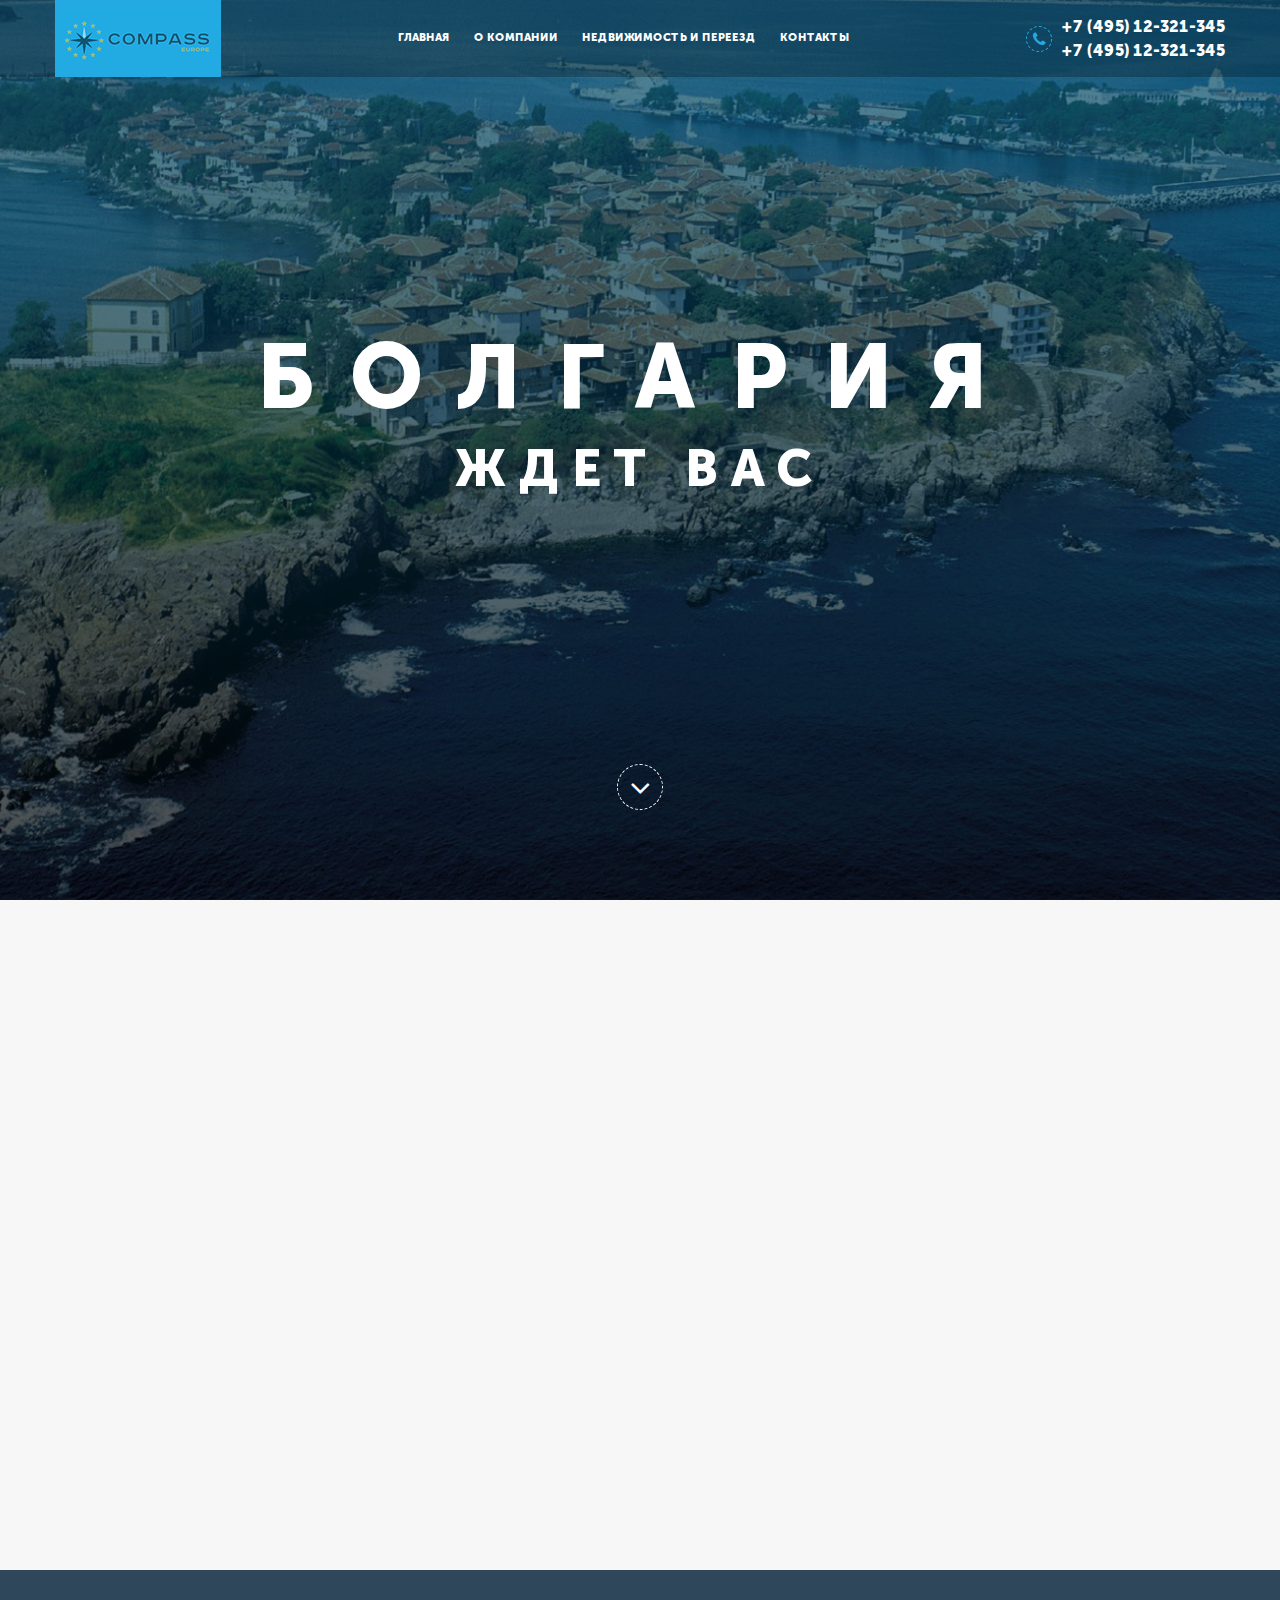
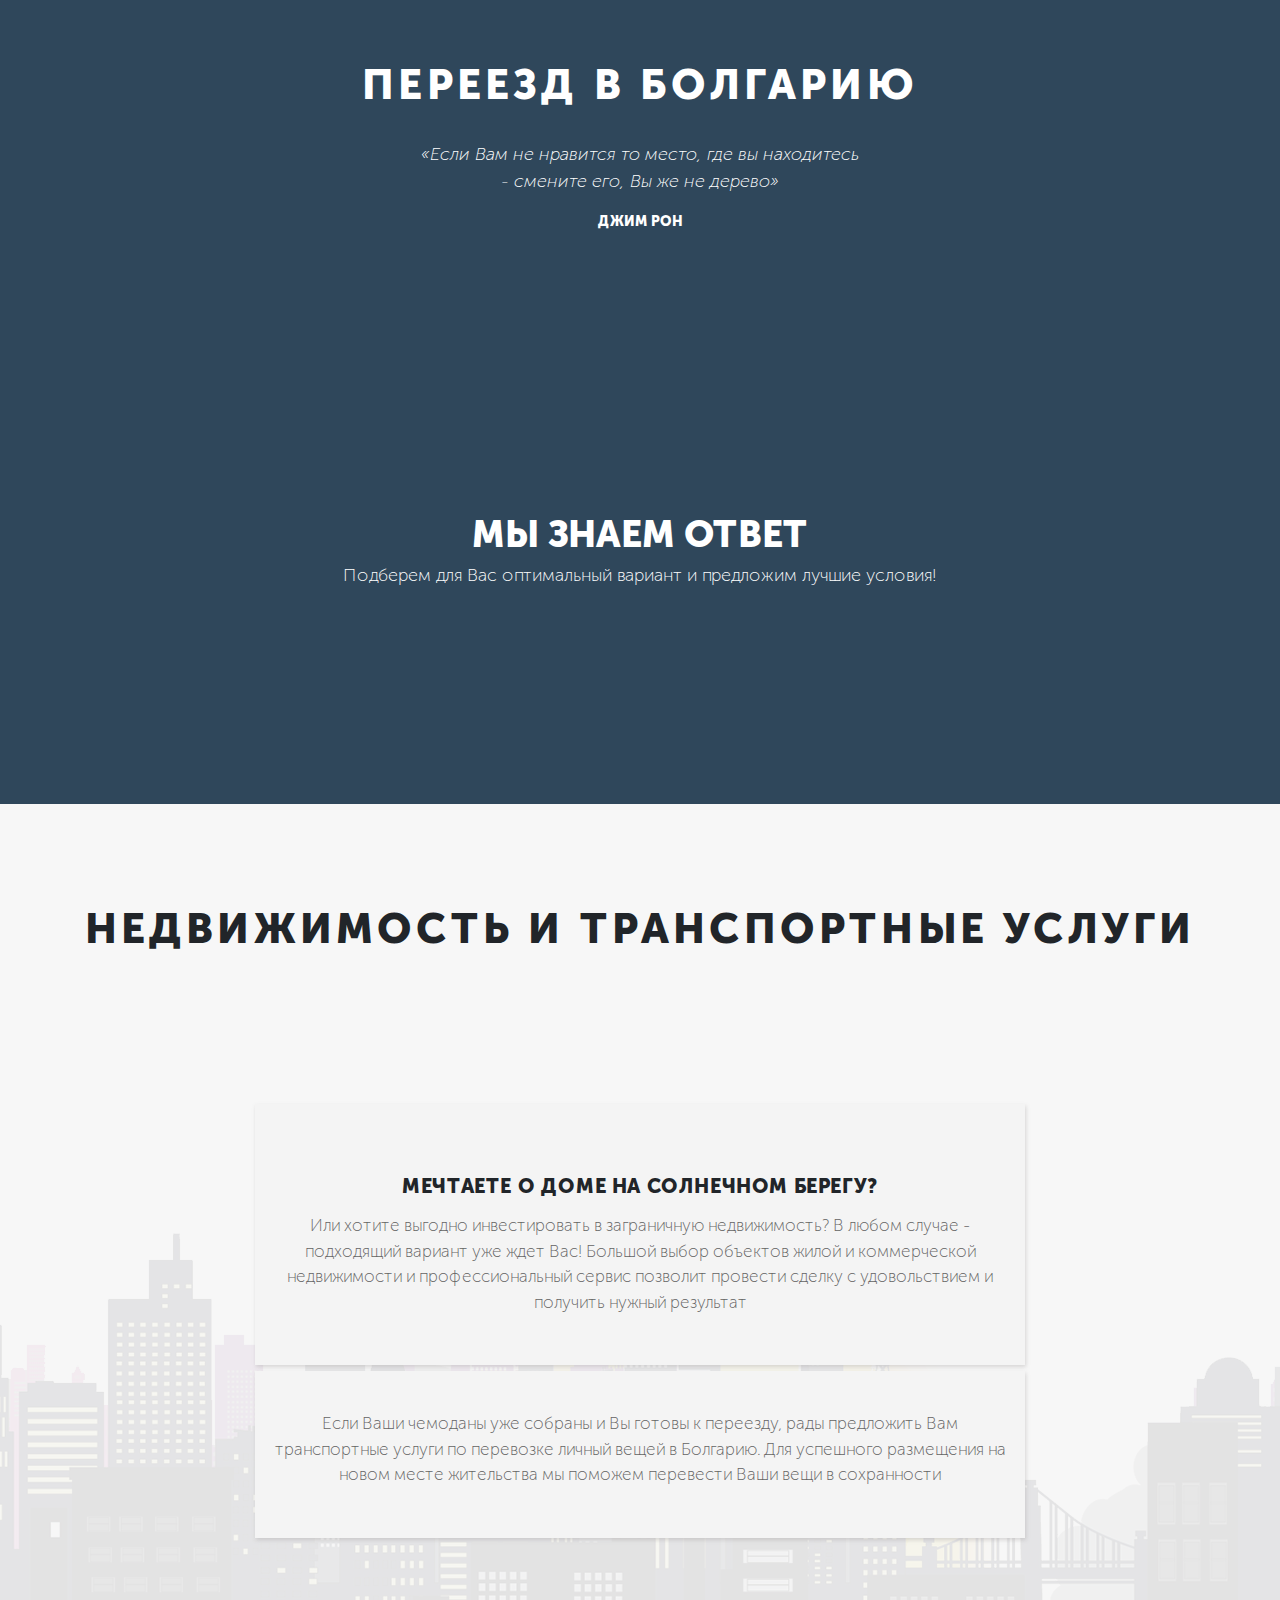
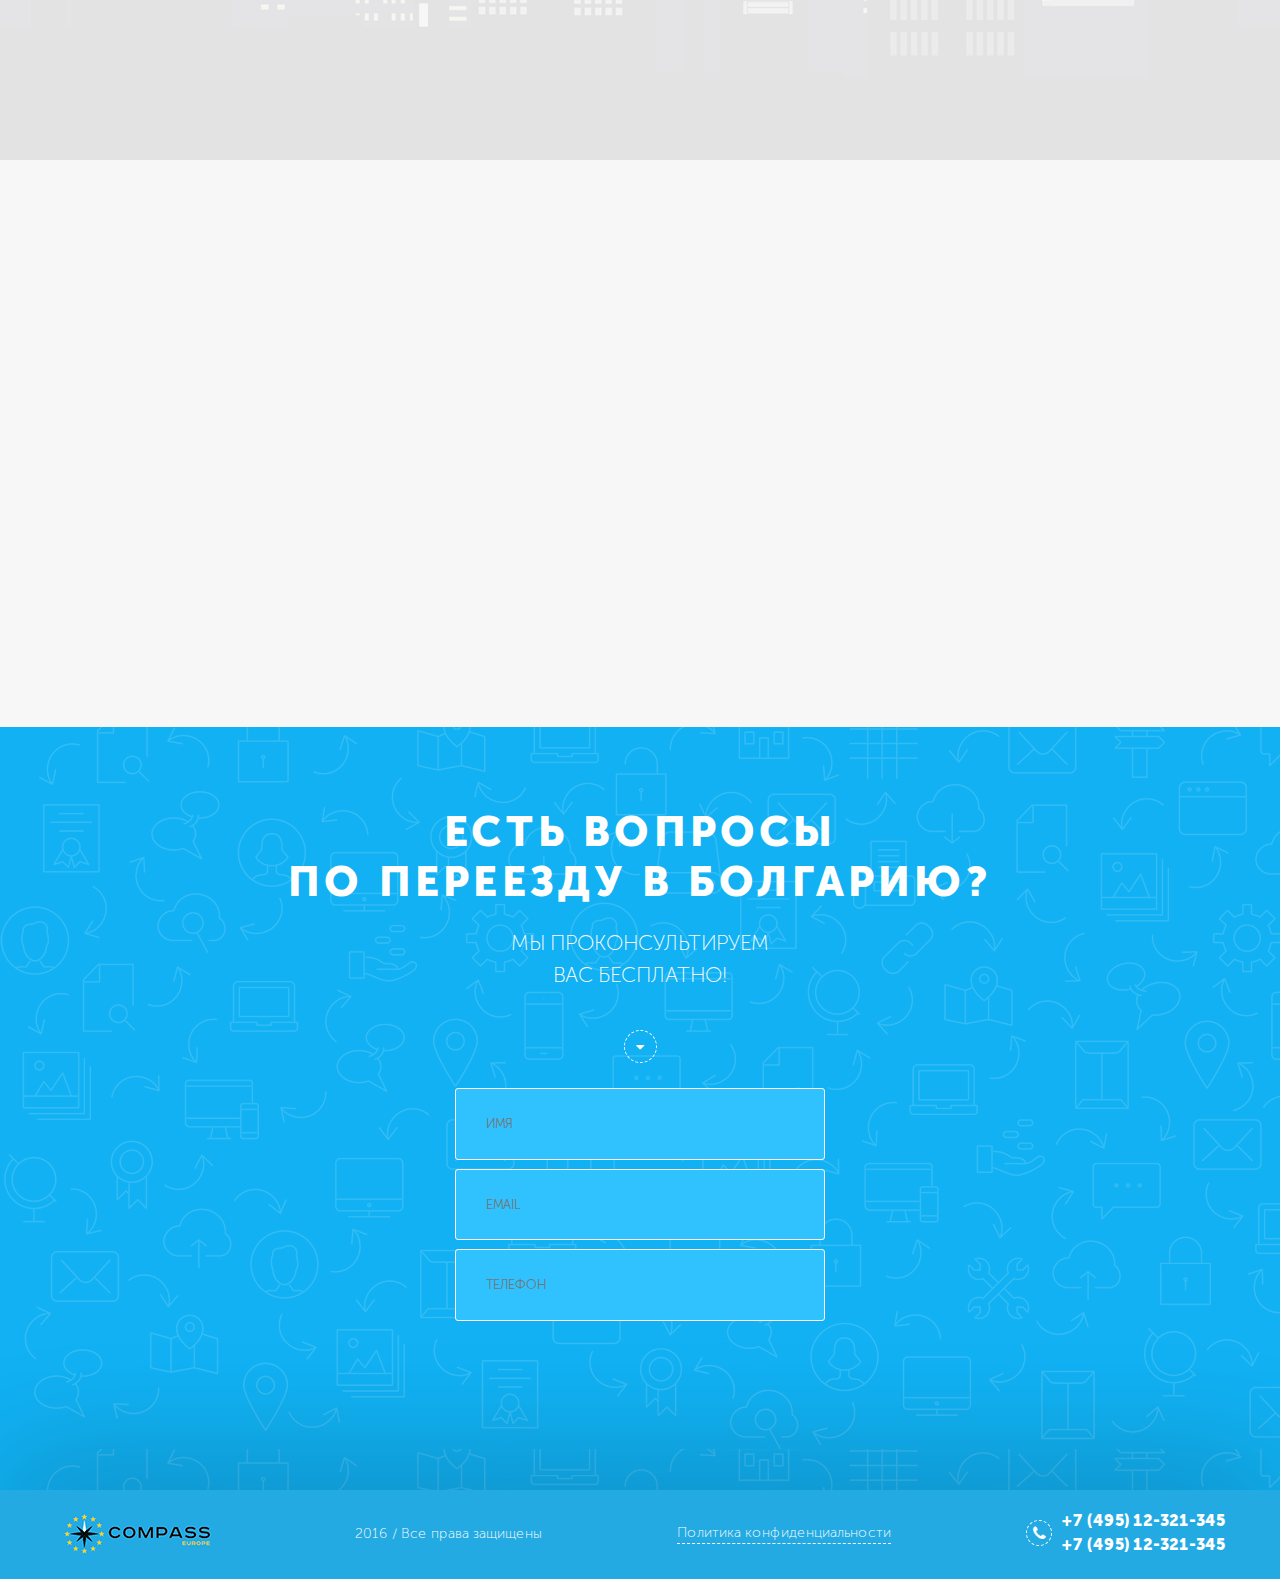
<file: index.html>
<!doctype html>
<html lang="ru">

<head>
    <!-- META -->
    <meta charset="utf-8">
    <meta name="viewport" content="width=device-width, initial-scale=1, shrink-to-fit=no">

    <!-- SEO -->
    <title>COMPASS - Главная</title>
    <meta name="keywords" content="Ключевые слова">
    <meta name="description" content="Описание">
    
    <!-- Fonts CSS -->
    <link rel="stylesheet" href="css/fonts.css">
    <link rel="stylesheet" href="css/font-awesome.min.css">
    
    <!-- Bootstrap CSS -->
    <link rel="stylesheet" href="css/bootstrap.min.css">
    
    <!-- Slick CSS -->
    <link rel="stylesheet" href="css/slick.css">

    <!-- Magnific Popup core CSS file -->
    <link rel="stylesheet" href="css/magnific-popup.css">
    <link rel="stylesheet" href="css/magnific-popup-theme.css">

    <!-- Animate CSS -->
    <link rel="stylesheet" href="css/animate.min.css">

    <!-- Main CSS -->
    <link rel="stylesheet" href="css/main.css">
    <link rel="stylesheet" href="css/media.css">
</head>

<body>
    <header id="header" class="header">
        <div class="header__overlay">
            <div class="navigation">
                <div class="navigation__wrap navigation__nofixed">
                    <div class="navigation__panel">
                        <div class="container">
                            <div class="row">
                                <div class="col-lg-12">
                                    <div class="navigation__box">
                                        <div class="logo">
                                            <a href="/index.html" class="logo__link">
                                                <img src="img/logo.png" alt="Логотип" class="logo__img">
                                            </a>
                                        </div>
                                        <div class="menu">
                                            <nav>
                                                <ul class="menu__list">
                                                    <li class="menu__item">
                                                        <a href="/index.html" class="menu__link">
                                                            Главная
                                                        </a>
                                                    </li>
                                                    <li class="menu__item">
                                                        <a href="/about.html" class="menu__link">
                                                            О компании
                                                        </a>
                                                    </li>
                                                    <li class="menu__item">
                                                        <a href="/move.html" class="menu__link">
                                                            Недвижимость и переезд
                                                        </a>
                                                    </li>
                                                    <li class="menu__item">
                                                        <a href="/contacts.html" class="menu__link">
                                                            Контакты
                                                        </a>
                                                    </li>
                                                </ul>
                                            </nav>
                                        </div>
                                        <div class="navigation__right-box">
                                            <div class="contact">
                                                <div class="contact__img">
                                                    <i class="fa fa-phone" aria-hidden="true"></i>
                                                </div>
                                                <ul class="contact__list">
                                                    <li class="contact__item">
                                                        <a href="tel://+749512321345" class="contact__link">+7 (495) 12-321-345</a>
                                                    </li>
                                                    <li class="contact__item">
                                                        <a href="tel://+749512321345" class="contact__link">+7 (495) 12-321-345</a>
                                                    </li>
                                                </ul>
                                            </div>
                                            <div class="hamburger">
                                                <i class="fa fa-navicon" aria-hidden="true"></i>
                                            </div>
                                        </div>
                                    </div>
                                </div>
                            </div>
                        </div>
                    </div>
                    <div class="mobile-menu"></div>
                </div>
            </div>

            <div class="offer animated pulse">
                <div class="container">
                    <div class="row">
                        <div class="col-lg-12">
                            <h1 class="offer__title">
                                Болгария
                            </h1>
                            <p class="offer__desc">
                                ждет вас
                            </p>
                        </div>
                    </div>
                </div>
            </div>

            <a href="#" class="header__arrow align-self-center scrollTo wow swing" data-wow-delay="2s" data-to="#questions">
                <i class="fa fa-angle-down" aria-hidden="true"></i>
            </a>
        </div>
    </header>

    <section class="advantages">
        <div class="container">
            <div class="row">
                <div class="col-lg-12">
                    <h2 class="advantages__column text-center wow fadeInDown" data-wow-offset="200">
                        Наши преимущества
                    </h2>
                </div>
            </div>
            <div class="advantages__list">
                <div class="row align-items-start">
                    <div class="col-lg-4 col-md-6 col-sm-12">
                        <div class="advantage wow fadeInLeft" data-wow-offset="200" data-wow-delay="0s">
                            <div class="advantage__img-box">
                                <img src="img/advantages_icon_1.png" alt="Преимущество" class="advanatge__img">
                            </div>
                            <h3 class="advantage__title">
                                Надежность
                            </h3>
                            <p class="advantage__text">
                                Мы всегда придем к вам на помощь в решении самых неоднозначных вопросов
                            </p>
                        </div>
                    </div>
                    <div class="col-lg-4 col-md-6 col-sm-12">
                        <div class="advantage wow fadeIn" data-wow-offset="200" data-wow-delay="1s">
                            <div class="advantage__img-box">
                                <img src="img/advantages_icon_2.png" alt="Преимущество" class="advanatge__img">
                            </div>
                            <h3 class="advantage__title">
                                Достоверность
                            </h3>
                            <p class="advantage__text">
                                Достоверность - главный принцип нашей работы. Мы знаем все тонкости переезда в Болгарию
                                и оформления соответствующих документов
                            </p>
                        </div>
                    </div>
                    <div class="col-lg-4 col-md-12 col-sm-12">
                        <div class="advantage wow fadeInRight" data-wow-offset="200" data-wow-delay="0.5s">
                            <div class="advantage__img-box">
                                <img src="img/advantages_icon_3.png" alt="Преимущество" class="advanatge__img">
                            </div>
                            <h3 class="advantage__title">
                                Компетентность
                            </h3>
                            <p class="advantage__text">
                                Наши специалисты с большим опытом работы помогут разобраться во всех юридических
                                тонкостях переезда
                                на ПМЖ в Болгарию
                            </p>
                        </div>
                    </div>
                </div>
            </div>
        </div>
    </section>

    <section id="move" class="move">
        <div class="move__overlay">
            <div class="container">
                <div class="row">
                    <div class="col-lg-12">
                        <h2 class="move__title">
                            Переезд в Болгарию
                        </h2>
                        <p class="move__desc">
                            «Если Вам не нравится то место, где вы находитесь -
                            смените его, Вы же не дерево»
                        </p>
                        <span class="move__author">
                            Джим Рон
                        </span>
                    </div>
                </div>
                <div class="row">
                    <div class="col-lg-8 offset-lg-2 col-sm-12">
                        <div class="box wow swing" data-wow-offset="200" data-wow-delay="0s">
                            <div class="box__round box__round_top">
                                <i class="fa fa-caret-down" aria-hidden="true"></i>
                            </div>
                            <div class="box__round box__round_bottom">
                                <i class="fa fa-caret-down" aria-hidden="true"></i>
                            </div>

                            <div class="box__lite">
                                Пришло время и перед Вами стоит вопрос
                            </div>
                            <div class="box__strong">
                                Как переехать в Болгарию на ВНЖ или ПМЖ?
                            </div>
                        </div>
                    </div>
                </div>
                <div class="row">
                    <div class="col-lg-12">
                        <div class="move__answer">
                            Мы знаем ответ
                        </div>
                        <p class="move__optimal">
                            Подберем для Вас оптимальный вариант и предложим лучшие условия!
                        </p>
                        <button class="button button__ghost button__ghost_white move__button activeFeedback wow bounce" data-wow-offset="200" data-wow-delay="0s" href="#feedbackModal">
                            Узнать больше
                        </button>
                    </div>
                </div>
            </div>
        </div>
    </section>
    <section id="realty" class="realty">
        <div class="container">
            <div class="row">
                <div class="col-lg-12">
                    <h2 class="realty__title">Недвижимость и транспортные услуги</h2>
                </div>
            </div>
            <div class="row">
                <div class="col-lg-8 offset-lg-2 col-sm-12">
                    <div class="realty__wrap">
                        <div class="box-imgs">
                            <ul class="box-imgs__list">
                                <li class="box-imgs__item wow bounceInLeft" data-wow-offset="200" data-wow-delay="0s">
                                    <img src="img/round_1.png" alt="Переезд в болгарию" class="box-imgs__img">
                                </li>
                                <li class="box-imgs__item box-imgs__item_center wow fadeIn" data-wow-offset="200" data-wow-delay="1s">
                                    <img src="img/round_2.png" alt="Переезд в болгарию" class="box-imgs__img">
                                </li>
                                <li class="box-imgs__item wow bounceInRight" data-wow-offset="200" data-wow-delay="0.5s">
                                    <img src="img/round_3.png" alt="Переезд в болгарию" class="box-imgs__img">
                                </li>
                            </ul>
                        </div>
                        <div class="realty__box realty__box_first">
                            <h3 class="realty__box-title">Мечтаете о доме на Солнечном берегу?</h3>
                            <p class="realty__box-text">
                                Или хотите выгодно инвестировать в заграничную недвижимость? В любом случае -
                                подходящий вариант уже ждет Вас! Большой выбор объектов жилой и коммерческой
                                недвижимости и профессиональный сервис позволит провести сделку с удовольствием и
                                получить нужный результат
                            </p>
                        </div>
                        <div class="realty__box-icon wow rotateIn" data-wow-offset="200" data-wow-delay="0s">
                            <i class="fa fa-life-bouy"></i>
                        </div>
                    </div>
                    <div class="realty__box">
                        <p class="realty__box-text">
                            Если Ваши чемоданы уже собраны и Вы готовы к переезду, рады предложить Вам транспортные
                            услуги по перевозке личный вещей в Болгарию. Для успешного размещения на новом месте
                            жительства мы поможем перевести Ваши вещи в сохранности
                        </p>
                    </div>
                    <button class="button button__ghost button__ghost_blue realty__button activeFeedback wow bounce" data-wow-offset="200" data-wow-delay="0s" href="#feedbackModal">
                        Узнать больше
                    </button>
                </div>
            </div>
        </div>
    </section>
    <section id="review" class="review">
        <div class="container">
            <div class="row">
                <div class="col-lg-12">
                    <h2 class="review__title wow bounceInLeft" data-wow-offset="200" data-wow-delay="0s">Отзывы наших клиентов</h2>
                </div>
            </div>
            <div class="row">
                <div class="col-lg-12">
                    <div class="slider review__slider wow bounceInRight" data-wow-offset="200" data-wow-delay="0s">

                        <div class="slider__list">

                            <div class="slider__item">
                                <div class="slider__box">
                                    <div class="slider__img-box">
                                        <img src="img/avatar.png" alt="Отзыв" class="slider__img">
                                    </div>
                                    <div class="slider__text-box">
                                        <div class="slider__heading">
                                            <div class="slider__name">Диана Апасова</div>
                                            <div class="slider__social">
                                                <a href="#" class="slider__social-link">vk.com/apasova</a>
                                            </div>
                                            <div class="slider__route">Москва → София</div>
                                        </div>
                                        <p class="slider__text">
                                            Lorem ipsum dolor sit amet, consectetur adipisicing elit, sed do eiusmod
                                            tempor incididunt ut labore et dolore magna aliqua. Ut enim ad minim
                                            veniam, quis nostrud exercitation ullamco laboris nisi ut aliquip ex ea
                                            commodo consequat. Duis aute irure dolor in reprehenderit in
                                        </p>
                                    </div>
                                </div>
                            </div>

                            <div class="slider__item">
                                <div class="slider__box">
                                    <div class="slider__img-box">
                                        <img src="img/dep_1.png" alt="Отзыв" class="slider__img">
                                    </div>
                                    <div class="slider__text-box">
                                        <div class="slider__heading">
                                            <div class="slider__name">Игорь Ковалев</div>
                                            <div class="slider__social">
                                                <a href="#" class="slider__social-link">vk.com/kovalev</a>
                                            </div>
                                            <div class="slider__route">Москва → Пловдив</div>
                                        </div>
                                        <p class="slider__text">
                                            Переезд в другую страну всегда сопряжен с рисками, особенно если Вы переезжаете всей семьей. Необходимо
                                            позаботиться - в какой детский сад будут хоть ваши дети, какую школу посещать, как получить медицинскую
                                            помощь вашим родителям и какой бизнес вы сможете открыть на новом месте жительства. Мы поможем Вам
                                            разобраться во всех деталях, а вам останется только наслаждаться новым уровнем жизни! :)
                                        </p>
                                    </div>
                                </div>
                            </div>

                            <div class="slider__item">
                                <div class="slider__box">
                                    <div class="slider__img-box">
                                        <img src="img/dep_2.png" alt="Отзыв" class="slider__img">
                                    </div>
                                    <div class="slider__text-box">
                                        <div class="slider__heading">
                                            <div class="slider__name">Виктор Петров</div>
                                            <div class="slider__social">
                                                <a href="#" class="slider__social-link">vk.com/petrov</a>
                                            </div>
                                            <div class="slider__route">Москва → Варна</div>
                                        </div>
                                        <p class="slider__text">
                                            Я на своем опыте убедился сколько сложностей возникает при переезде в другую страну. Сколько нюансов нужно
                                            узнать и учесть, что легально переехать на ВНЖ. Но скажу точно - это того стоит! Каждое утро я вижу
                                            Солнечный берег и Вам готов помочь в переезде в Болгарию. В добрый путь!
                                        </p>
                                    </div>
                                </div>
                            </div>
                        </div>

                        <div class="slider__arrows"></div>
                        <div class="slider__dots"></div>
                    </div>
                </div>
            </div>
        </div>
		</section>

    <section id="questions" class="questions">
        <div class="container">
            <div class="row">
                <div class="col-lg-12">
                    <h2 class="questions__title">
                        Есть вопросы<br>
                        по переезду в болгарию?
                    </h2>
                    <p class="questions__desc">
                        Мы проконсультируем<br>
                        Вас бесплатно!
                    </p>
                    <div class="questions__round">
                        <i class="fa fa-caret-down" aria-hidden="true"></i>
                    </div>
                </div>
            </div>
            <div class="row">
                <div class="col-lg-4 offset-lg-4 col-md-6 offset-md-3 col-sm-12">
                    <div class="form questions__form">
                        <form action="php/php.html" method="GET" class="form__form form__ajax">

                            <div class="form__input-box animated fadeIn">
                                <input name="name" type="text" class="form__input" placeholder="ИМЯ" required>
                            </div>

                            <div class="form__input-box animated fadeIn">
                                <input name="email" type="email" class="form__input" placeholder="EMAIL" required>
                            </div>

                            <div class="form__input-box animated fadeIn">
                                <input name="tel" type="tel" class="form__input mask-tel" placeholder="ТЕЛЕФОН"
                                    required>
                            </div>

                            <button type="submit" class="button button__ghost button__ghost_white form__button wow fadeInUp" data-wow-offset="200" data-wow-delay="0s">
                                Заказать консультацию
                            </button>
                        </form>
                    </div>
                </div>
            </div>
        </div>
    </section>

    <footer id="footer" class="footer">
        <div class="container">
            <div class="row">
                <div class="col-lg-12">
                    <div class="footer__box">
                        <div class="f-logo">
                            <a href="#" class="f-logo__link">
                                <img src="img/logo_2.png" alt="Логотип" class="f-logo__img">
                            </a>
                        </div>

                        <div class="copy">
                            2016 / Все права защищены
                        </div>

                        <div class="policy d-none d-md-flex">
                            <a href="#" class="policy__link">
                                Политика конфиденциальности
                            </a>
                        </div>

                        <div class="contact d-none d-lg-flex">
                            <div class="contact__img contact__img_white">
                                <i class="fa fa-phone" aria-hidden="true"></i>
                            </div>
                            <ul class="contact__list">
                                <li class="contact__item">
                                    <a href="tel://+749512321345" class="contact__link">+7 (495) 12-321-345</a>
                                </li>
                                <li class="contact__item">
																		<a href="tel://+749512321345" class="contact__link">+7 (495) 12-321-345</a>
                                </li>
                            </ul>
                        </div>
                    </div>
                </div>
            </div>
        </div>
    </footer>



    <!-- successModal -->
    <div id="successModal" class="popup-block mfp-hide">
        <div class="feedback-modal">
            <div class="feedback-modal__body">
                <div class="message">
                    <i class="fa fa-check icon-success" aria-hidden="true"></i>
                    <p class="feedback-modal__message"></p>
                </div>
            </div>
        </div>
    </div>

    <!-- errorModal -->
    <div id="errorModal" class="popup-block mfp-hide">
        <div class="feedback-modal">
            <div class="feedback-modal__body">
                <div class="message">
                    <i class="fa fa-times icon-error" aria-hidden="true"></i>
                    <p class="feedback-modal__message"></p>
                </div>
            </div>
        </div>
    </div>

    <!-- feedbackModal -->
    <div id="feedbackModal" class="popup-block mfp-hide">
        <div class="feedback-modal">
            <p class="feedback-modal__title">Узнать больше</p>
            <div class="form feedback-modal__form-box">
                <form action="php/php.html" method="GET" class="form__ajax feedback-modal__form" data-modal="true">
                    <div class="form__input-box">
                        <input name="name" type="text" class="feedback-modal__input" placeholder="ИМЯ" required>
                    </div>

                    <div class="form__input-box">
                        <input name="email" type="email" class="feedback-modal__input" placeholder="EMAIL" required>
                    </div>

                    <div class="form__input-box">
                        <input name="tel" type="tel" class="feedback-modal__input mask-tel" placeholder="ТЕЛЕФОН"
                            required>
                    </div>

                    <button type="submit" class="button button__ghost button__ghost_white feedback-modal__button activeResponse"
                        href="#responseModal">
                        Заказать консультацию
                    </button>
                </form>
            </div>
        </div>
    </div>


    <!-- Footer META -->
    <!-- jQuery, Popper.js, Bootstrap JS -->
    <script src="js/jquery.js"></script>
    <script src="js/popper.min.js"></script>
    <script src="js/bootstrap.min.js"></script>

    <!-- SlickSlider -->
    <script src="js/slick.js"></script>

    <!-- MagnificPopup -->
    <script src="js/jquery.magnific-popup.min.js"></script>

    <!-- MascedInput -->
    <script src="js/jquery.maskedinput.min.js"></script>

    <!-- WOWJS -->
    <script src="js/wow.min.js"></script>

    <!-- MAIN -->
    <script src="js/main.js"></script>
</body>

</html>
</file>
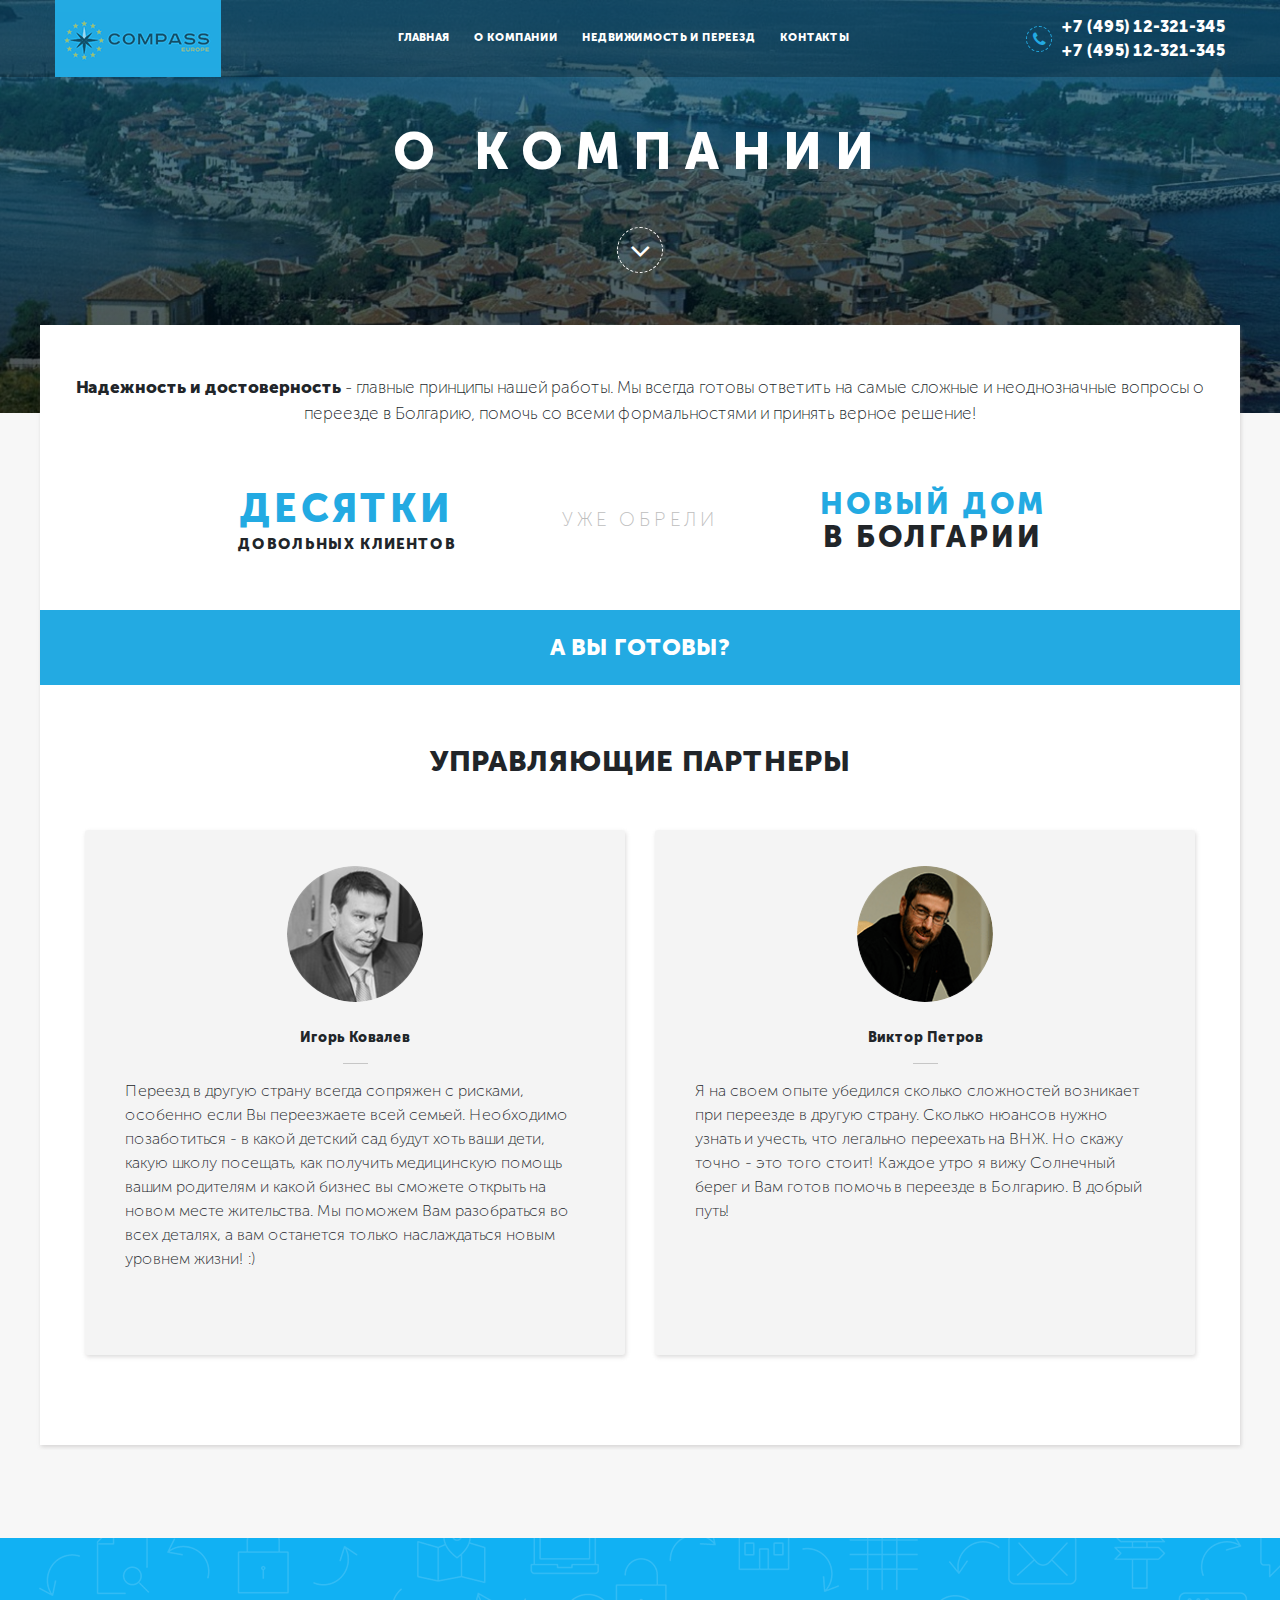
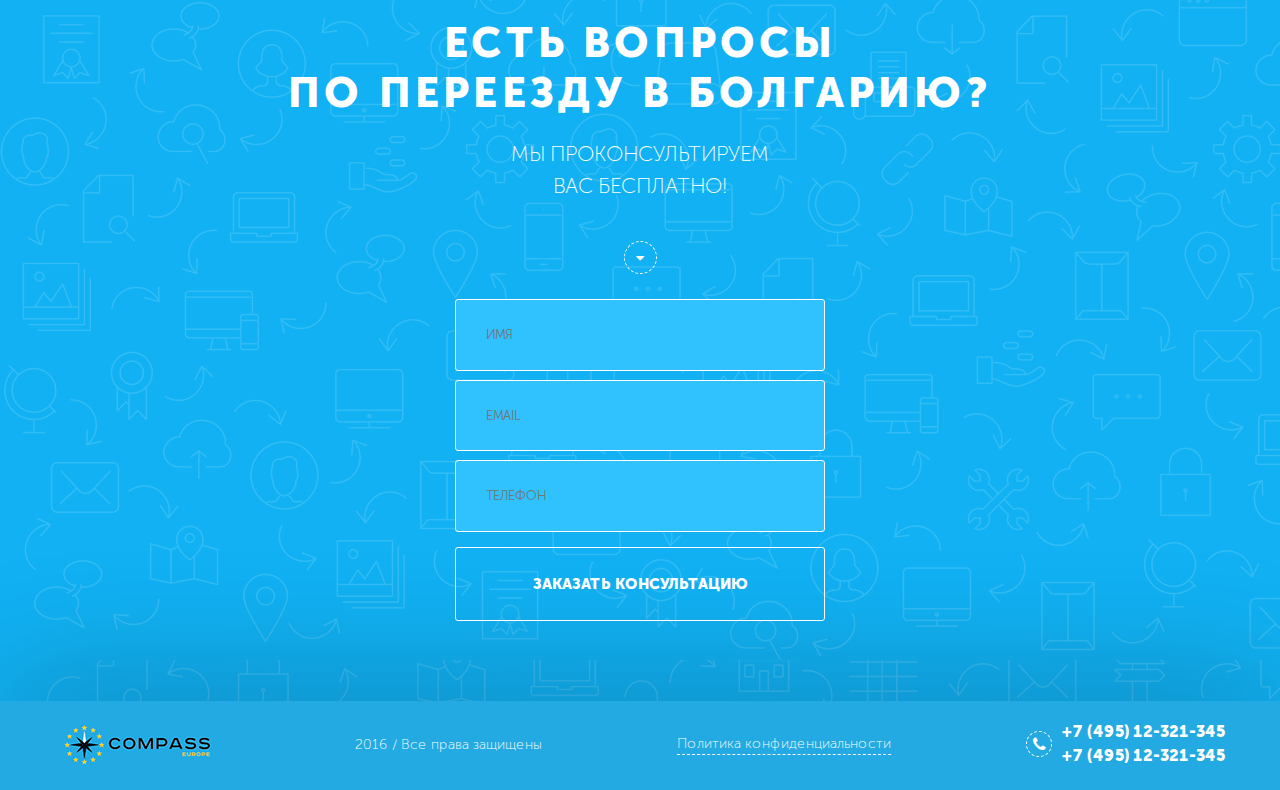
<file: about.html>
<!doctype html>
<html lang="ru">

<head>
	<!-- META -->
	<meta charset="utf-8">
	<meta name="viewport" content="width=device-width, initial-scale=1, shrink-to-fit=no">

	<!-- SEO -->
	<title>COMPASS - О компании</title>
	<meta name="keywords" content="Ключевые слова">
	<meta name="description" content="Описание">
	
	<!-- Fonts CSS -->
	<link rel="stylesheet" href="css/fonts.css">
	<link rel="stylesheet" href="css/font-awesome.min.css">
	
	<!-- Bootstrap CSS -->
	<link rel="stylesheet" href="css/bootstrap.min.css">
	
	<!-- Slick CSS -->
	<link rel="stylesheet" href="css/slick.css">

	<!-- Magnific Popup core CSS file -->
	<link rel="stylesheet" href="css/magnific-popup.css">
	<link rel="stylesheet" href="css/magnific-popup-theme.css">

	<!-- Animate CSS -->
	<link rel="stylesheet" href="css/animate.min.css">

	<!-- Main CSS -->
	<link rel="stylesheet" href="css/main.css">
	<link rel="stylesheet" href="css/media.css">
</head>

<body>
	<header id="header" class="header header_page">
		<div class="header__overlay">
			<div class="navigation">
				<div class="navigation__wrap navigation__nofixed">
					<div class="navigation__panel">
						<div class="container">
							<div class="row">
								<div class="col-lg-12">
									<div class="navigation__box">
										<div class="logo">
											<a href="/index.html" class="logo__link">
												<img src="img/logo.png" alt="Логотип" class="logo__img">
											</a>
										</div>
										<div class="menu">
											<nav>
												<ul class="menu__list">
													<li class="menu__item">
														<a href="/index.html" class="menu__link">
															Главная
														</a>
													</li>
													<li class="menu__item">
														<a href="/about.html" class="menu__link">
															О компании
														</a>
													</li>
													<li class="menu__item">
														<a href="/move.html" class="menu__link">
															Недвижимость и переезд
														</a>
													</li>
													<li class="menu__item">
														<a href="/contacts.html" class="menu__link">
															Контакты
														</a>
													</li>
												</ul>
											</nav>
										</div>
										<div class="navigation__right-box">
											<div class="contact">
												<div class="contact__img">
													<i class="fa fa-phone" aria-hidden="true"></i>
												</div>
												<ul class="contact__list">
													<li class="contact__item">
															<a href="tel://+749512321345" class="contact__link">+7 (495) 12-321-345</a>
													</li>
													<li class="contact__item">
															<a href="tel://+749512321345" class="contact__link">+7 (495) 12-321-345</a>
													</li>
												</ul>
											</div>
											<div class="hamburger">
												<i class="fa fa-navicon" aria-hidden="true"></i>
											</div>
										</div>
									</div>
								</div>
							</div>
						</div>
					</div>
					<div class="mobile-menu"></div>
				</div>
			</div>

			<div class="offer animated pulse">
				<div class="container">
					<div class="row">
						<div class="col-lg-12">
							<h1 class="offer__desc">
								О компании
							</h1>
						</div>
					</div>
				</div>
			</div>

			<div class="header__arrow align-self-center scrollTo wow swing" data-wow-delay="2s" data-to="#questions">
				<i class="fa fa-angle-down" aria-hidden="true"></i>
			</div>
		</div>
	</header>

	<section id="page" class="page p-about">
		<div class="page__wrap">
			<div class="container page__container">

				<div class="row">
					<div class="col-lg-12">
						<div class="page__title">
							<b>Надежность и достоверность</b> - главные принципы нашей работы. Мы всегда готовы ответить на самые сложные и
							неоднозначные вопросы о переезде в Болгарию, помочь со всеми
							формальностями и принять верное решение!
						</div>
					</div>
				</div>

				<div class="motivation">
					<div class="row">
						<div class="col-lg-4 col-md-4 col-sm-12 ml-auto motivation__item">
							<div class="motivation__text_big color_blue">
								Десятки
							</div>
							<div class="motivation__text_small">
								довольных клиентов
							</div>
						</div>
						<div class="col-lg-auto col-md-auto col-sm-12 motivation__item">
							<div class="motivation__text_lite">
								уже обрели
							</div>
						</div>
						<div class="col-lg-4 col-md-4 col-sm-12 mr-auto motivation__item">
							<div class="motivation__text_medium color_blue">
								Новый дом
							</div>
							<div class="motivation__text_medium">
								в болгарии
							</div>
						</div>
					</div>
				</div>

				<div class="page__line">
					А вы готовы?
				</div>

				<div class="partners p-about__partners">
					<div class="container">
						<div class="row">
							<div class="col-lg-12">
								<h3 class="partners__title">
									Управляющие партнеры
								</h3>
							</div>
						</div>

						<div class="partners__u-cards">
							<div class="container">
								<div class="row">
									<div class="col-lg-6 col-md-6 col-sm-12">
										<div class="u-card partners__u-card">
											<div class="u-card__img-box">
												<img src="img/dep_1.png" alt="Партнёр" class="u-card__img">
											</div>
											<div class="u-card__title">
												Игорь Ковалев
											</div>
											<div class="u-card__text">
												Переезд в другую страну всегда сопряжен с рисками, особенно если Вы переезжаете всей семьей. Необходимо
												позаботиться - в какой детский сад будут хоть ваши дети, какую школу посещать, как получить медицинскую
												помощь вашим родителям и какой бизнес вы сможете открыть на новом месте жительства. Мы поможем Вам
												разобраться во всех деталях, а вам останется только наслаждаться новым уровнем жизни! :)
											</div>
										</div>
									</div>

									<div class="col-lg-6 col-md-6 col-sm-12">
										<div class="u-card partners__u-card">
											<div class="u-card__img-box">
												<img src="img/dep_2.png" alt="Партнёр" class="u-card__img">
											</div>
											<div class="u-card__title">
												Виктор Петров
											</div>
											<div class="u-card__text">
												Я на своем опыте убедился сколько сложностей возникает при переезде в другую страну. Сколько нюансов нужно
												узнать и учесть, что легально переехать на ВНЖ. Но скажу точно - это того стоит! Каждое утро я вижу
												Солнечный берег и Вам готов помочь в переезде в Болгарию. В добрый путь!
											</div>
										</div>
									</div>
								</div>
							</div>
						</div>

					</div>
				</div>

			</div>
		</div>
	</section>

	<section id="s-page" class="s-page p-about d-none">

		<div class="s-page__out">
			<div class="s-page__heading">
				<div class="container">
					<div class="row">
						<div class="col-lg-12">
							<div class="s-page__title">
								<b>Надежность и достоверность</b> - главные принципы нашей работы. Мы всегда готовы ответить на самые сложные и
								неоднозначные вопросы о переезде в Болгарию, помочь со всеми
								формальностями и принять верное решение!
							</div>
						</div>
					</div>
				</div>
			</div>
			<div class="motivation p-about__motivation">
				<div class="container">
					<div class="row">
						<div class="col-lg-12">
							<div class="motivation">
								<div class="motivation__one">
									<div class="motivation__text_big color_blue">
										Десятки
									</div>
									<div class="motivation__text_small">
										довольных клиентов
									</div>
								</div>
								<div class="motivation__two">
									<div class="motivation__text_lite">
										уже обрели
									</div>
								</div>
								<div class="motivation__three">
									<div class="motivation__text_medium color_blue">
										Новый дом
									</div>
									<div class="motivation__text_medium">
										в болгарии
									</div>
								</div>
							</div>
						</div>
					</div>
				</div>
			</div>

			<div class="s-page__line p-about__line">
				А вы готовы?
			</div>

			<div class="s-page__body">
				<div class="container">
					<div class="row">
						<div class="col-lg-12">
							<h3 class="s-page__subtitle">
								Управляющие партнеры
							</h3>
						</div>
					</div>

					<div class="p-about__u-cards">
						<div class="container">
							<div class="row">
								<div class="col-lg-6">
									<div class="u-card p-about__u-card">
										<div class="u-card__img-box">
											<img src="img/dep_1.png" alt="Партнёр" class="u-card__img">
										</div>
										<div class="u-card__title">
											Игорь Ковалев
										</div>
										<div class="u-card__text">
											Переезд в другую страну всегда сопряжен с рисками, особенно если Вы переезжаете всей семьей. Необходимо
											позаботиться - в какой детский сад будут хоть ваши дети, какую школу посещать, как получить медицинскую
											помощь вашим родителям и какой бизнес вы сможете открыть на новом месте жительства. Мы поможем Вам
											разобраться во всех деталях, а вам останется только наслаждаться новым уровнем жизни! :)
										</div>
									</div>
								</div>

								<div class="col-lg-6">
									<div class="u-card p-about__u-card">
										<div class="u-card__img-box">
											<img src="img/dep_2.png" alt="Партнёр" class="u-card__img">
										</div>
										<div class="u-card__title">
											Виктор Петров
										</div>
										<div class="u-card__text">
											Я на своем опыте убедился сколько сложностей возникает при переезде в другую страну. Сколько нюансов нужно
											узнать и учесть, что легально переехать на ВНЖ. Но скажу точно - это того стоит! Каждое утро я вижу
											Солнечный берег и Вам готов помочь в переезде в Болгарию. В добрый путь!
										</div>
									</div>
								</div>
							</div>
						</div>
					</div>

				</div>
			</div>
		</div>
	</section>

	<section id="questions" class="questions">
		<div class="container">
			<div class="row">
				<div class="col-lg-12">
					<h2 class="questions__title">
						Есть вопросы<br>
						по переезду в болгарию?
					</h2>
					<p class="questions__desc">
						Мы проконсультируем<br>
						Вас бесплатно!
					</p>
					<div class="questions__round">
						<i class="fa fa-caret-down" aria-hidden="true"></i>
					</div>
				</div>
			</div>
			<div class="row">
				<div class="col-lg-4 offset-lg-4 col-md-6 offset-md-3 col-sm-12">
					<div class="form questions__form">
						<form action="php/php.html" method="GET" class="form__form form__ajax">

							<div class="form__input-box">
								<input name="name" type="text" class="form__input" placeholder="ИМЯ" required>
							</div>

							<div class="form__input-box">
								<input name="email" type="email" class="form__input" placeholder="EMAIL" required>
							</div>

							<div class="form__input-box">
								<input name="tel" type="tel" class="form__input mask-tel" placeholder="ТЕЛЕФОН" required>
							</div>

							<button type="submit" class="button button__ghost button__ghost_white form__button">
								Заказать консультацию
							</button>
						</form>
					</div>
				</div>
			</div>
		</div>
	</section>


	<footer id="footer" class="footer">
		<div class="container">
			<div class="row">
				<div class="col-lg-12">
					<div class="footer__box">
						<div class="f-logo">
							<a href="#" class="f-logo__link">
								<img src="img/logo_2.png" alt="Логотип" class="f-logo__img">
							</a>
						</div>

						<div class="copy">
							2016 / Все права защищены
						</div>

						<div class="policy d-none d-md-flex">
							<a href="#" class="policy__link">
								Политика конфиденциальности
							</a>
						</div>

						<div class="contact d-none d-lg-flex">
							<div class="contact__img contact__img_white">
								<i class="fa fa-phone" aria-hidden="true"></i>
							</div>
							<ul class="contact__list">
								<li class="contact__item">
										<a href="tel://+749512321345" class="contact__link">+7 (495) 12-321-345</a>
								</li>
								<li class="contact__item">
										<a href="tel://+749512321345" class="contact__link">+7 (495) 12-321-345</a>
								</li>
							</ul>
						</div>
					</div>
				</div>
			</div>
		</div>
	</footer>



	<!-- successModal -->
	<div id="successModal" class="popup-block mfp-hide">
		<div class="feedback-modal">
			<div class="feedback-modal__body">
				<div class="message">
					<i class="fa fa-check icon-success" aria-hidden="true"></i>
					<p class="feedback-modal__message"></p>
				</div>
			</div>
		</div>
	</div>

	<!-- errorModal -->
	<div id="errorModal" class="popup-block mfp-hide">
		<div class="feedback-modal">
			<div class="feedback-modal__body">
				<div class="message">
					<i class="fa fa-times icon-error" aria-hidden="true"></i>
					<p class="feedback-modal__message"></p>
				</div>
			</div>
		</div>
	</div>

	<!-- feedbackModal -->
	<div id="feedbackModal" class="popup-block mfp-hide">
		<div class="feedback-modal">
			<p class="feedback-modal__title">Узнать больше</p>
			<div class="form feedback-modal__form-box">
				<form action="php/php.html" method="GET" class="form__ajax feedback-modal__form" data-modal="true">
					<div class="form__input-box">
						<input name="name" type="text" class="feedback-modal__input" placeholder="ИМЯ" required>
					</div>

					<div class="form__input-box">
						<input name="email" type="email" class="feedback-modal__input" placeholder="EMAIL" required>
					</div>

					<div class="form__input-box">
						<input name="tel" type="tel" class="feedback-modal__input mask-tel" placeholder="ТЕЛЕФОН" required>
					</div>

					<button type="submit" class="button button__ghost button__ghost_white feedback-modal__button activeResponse" href="#responseModal">
						Заказать консультацию
					</button>
				</form>
			</div>
		</div>
	</div>

	<!-- Footer META -->
	<!-- jQuery, Popper.js, Bootstrap JS -->
	<script src="js/jquery.js"></script>
	<script src="js/popper.min.js"></script>
	<script src="js/bootstrap.min.js"></script>

	<!-- SlickSlider -->
	<script src="js/slick.js"></script>

	<!-- MagnificPopup -->
	<script src="js/jquery.magnific-popup.min.js"></script>

	<!-- MascedInput -->
	<script src="js/jquery.maskedinput.min.js"></script>

	<!-- WOWJS -->
	<script src="js/wow.min.js"></script>

	<!-- MAIN -->
	<script src="js/main.js"></script>
</body>

</html>
</file>
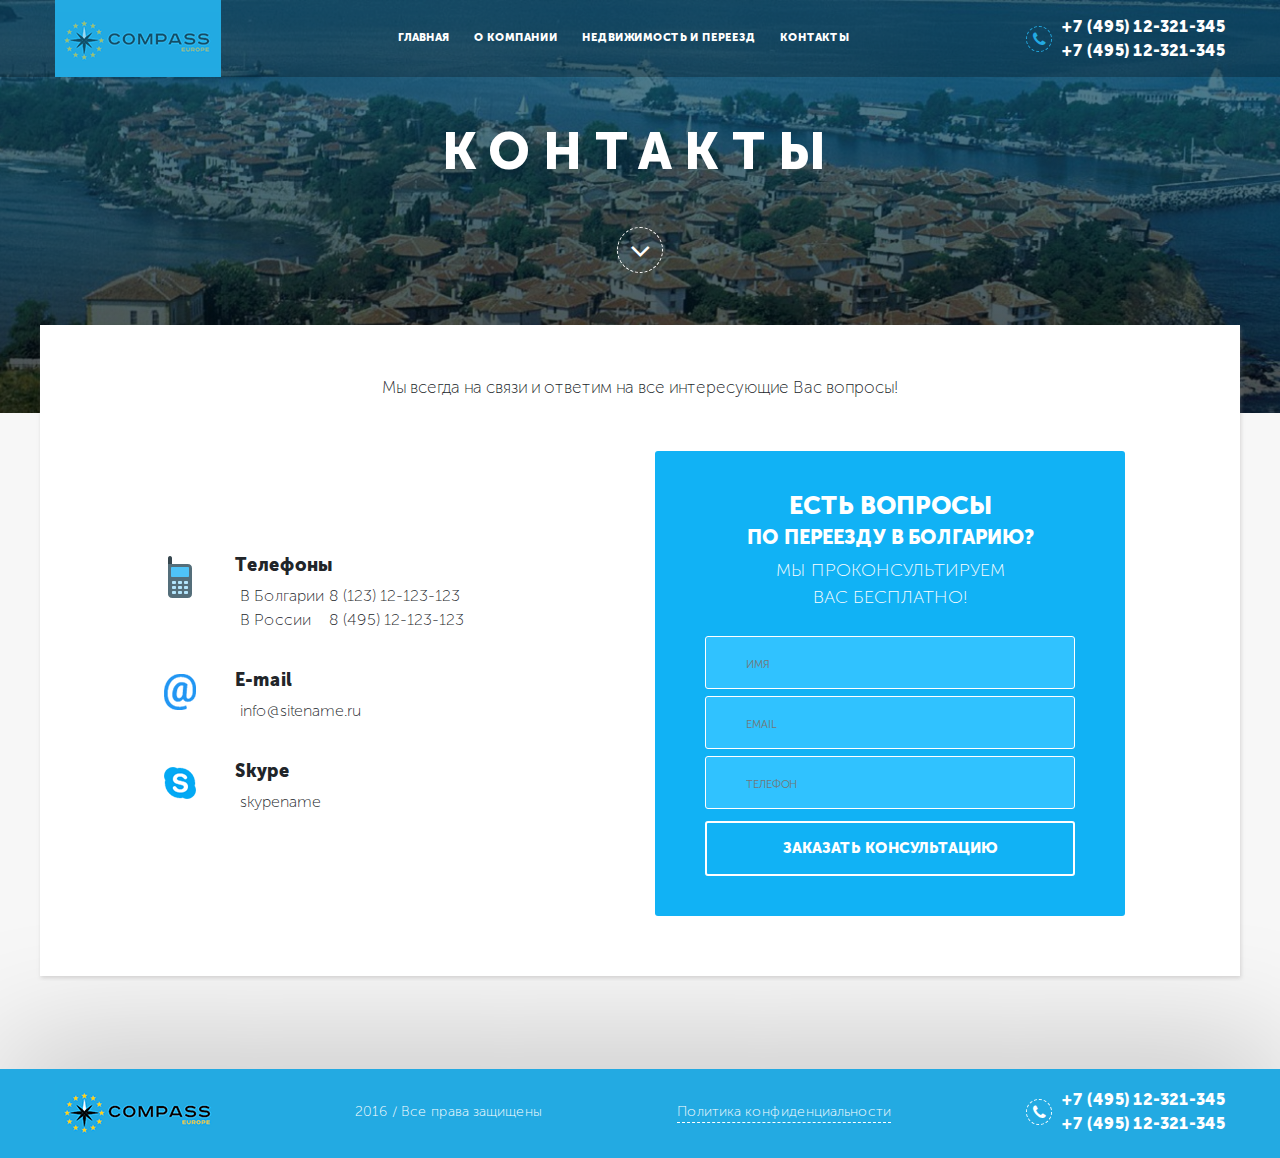
<file: contacts.html>
<!doctype html>
<html lang="ru">

<head>
	<!-- META -->
	<meta charset="utf-8">
	<meta name="viewport" content="width=device-width, initial-scale=1, shrink-to-fit=no">

	<!-- SEO -->
	<title>COMPASS - Контакты</title>
	<meta name="keywords" content="Ключевые слова">
	<meta name="description" content="Описание">
	
	<!-- Fonts CSS -->
	<link rel="stylesheet" href="css/fonts.css">
	<link rel="stylesheet" href="css/font-awesome.min.css">
	
	<!-- Bootstrap CSS -->
	<link rel="stylesheet" href="css/bootstrap.min.css">
	
	<!-- Slick CSS -->
	<link rel="stylesheet" href="css/slick.css">

	<!-- Magnific Popup core CSS file -->
	<link rel="stylesheet" href="css/magnific-popup.css">
	<link rel="stylesheet" href="css/magnific-popup-theme.css">

	<!-- Animate CSS -->
	<link rel="stylesheet" href="css/animate.min.css">

	<!-- Main CSS -->
	<link rel="stylesheet" href="css/main.css">
	<link rel="stylesheet" href="css/media.css">
</head>

<body>
	<header id="header" class="header header_page">
		<div class="header__overlay">
			<div class="navigation">
				<div class="navigation__wrap navigation__nofixed">
					<div class="navigation__panel">
						<div class="container">
							<div class="row">
								<div class="col-lg-12">
									<div class="navigation__box">
										<div class="logo">
											<a href="/index.html" class="logo__link">
												<img src="img/logo.png" alt="Логотип" class="logo__img">
											</a>
										</div>
										<div class="menu">
											<nav>
												<ul class="menu__list">
													<li class="menu__item">
														<a href="/index.html" class="menu__link">
															Главная
														</a>
													</li>
													<li class="menu__item">
														<a href="/about.html" class="menu__link">
															О компании
														</a>
													</li>
													<li class="menu__item">
														<a href="/move.html" class="menu__link">
															Недвижимость и переезд
														</a>
													</li>
													<li class="menu__item">
														<a href="/contacts.html" class="menu__link">
															Контакты
														</a>
													</li>
												</ul>
											</nav>
										</div>
										<div class="navigation__right-box">
											<div class="contact">
												<div class="contact__img">
													<i class="fa fa-phone" aria-hidden="true"></i>
												</div>
												<ul class="contact__list">
													<li class="contact__item">
															<a href="tel://+749512321345" class="contact__link">+7 (495) 12-321-345</a>
													</li>
													<li class="contact__item">
															<a href="tel://+749512321345" class="contact__link">+7 (495) 12-321-345</a>
													</li>
												</ul>
											</div>
											<div class="hamburger">
												<i class="fa fa-navicon" aria-hidden="true"></i>
											</div>
										</div>
									</div>
								</div>
							</div>
						</div>
					</div>
					<div class="mobile-menu"></div>
				</div>
			</div>

			<div class="offer animated pulse">
				<div class="container">
					<div class="row">
						<div class="col-lg-12">
							<h1 class="offer__desc">
								Контакты
							</h1>
						</div>
					</div>
				</div>
			</div>

			<div class="header__arrow align-self-center scrollTo wow swing" data-wow-delay="2s" data-to="#page">
				<i class="fa fa-angle-down" aria-hidden="true"></i>
			</div>
		</div>
	</header>

	<section id="page" class="page p-contacts">
		<div class="page__wrap">
			<div class="container page__container">

				<div class="row">
					<div class="col-lg-12">
						<div class="page__title">
							Мы всегда на связи и ответим на все интересующие Вас вопросы!
						</div>
					</div>
				</div>

				<div class="p-contacts__body">
					<div class="row justify-content-center">
						<div class="col-lg-5 col-md-6 col-12 d-flex align-items-center">
							<div class="communications">
								<ul class="communications__list">
									<li class="communications__item">
										<div class="communication">
											<div class="communication__img-box">
												<img src="img/phone.png" alt="Телефон" class="communication__img">
											</div>
											<div class="communication__text">
												<div class="communication__title">
													Телефоны
												</div>
												<ul class="communication__table">
													<li class="communication__tr">
														<div class="communication__td">В Болгарии</div>
														<div class="communication__td">8 (123) 12-123-123</div>
													</li>
													<li class="communication__tr">
														<div class="communication__td">В России</div>
														<div class="communication__td">8 (495) 12-123-123</div>
													</li>
												</ul>
											</div>
										</div>
									</li>
									<li class="communications__item">
										<div class="communication">
											<div class="communication__img-box">
												<img src="img/email.png" alt="email" class="communication__img">
											</div>
											<div class="communication__text">
												<div class="communication__title">
													E-mail
												</div>
												<ul class="communication__table">
													<li class="communication__tr">
														<div class="communication__td">info@sitename.ru</div>
													</li>
												</ul>
											</div>
										</div>
									</li>
									<li class="communications__item">
										<div class="communication">
											<div class="communication__img-box">
												<img src="img/skype.png" alt="skype" class="communication__img">
											</div>
											<div class="communication__text">
												<div class="communication__title">
													Skype
												</div>
												<ul class="communication__table">
													<li class="communication__tr">
														<div class="communication__td">skypename</div>
													</li>
												</ul>
											</div>
										</div>
									</li>
								</ul>
							</div>
						</div>
						<div class="col-lg-5 col-md-6 col-12">
							<div class="form p-form">
								<div class="p-form__heading">
									<div class="p-form__title">
										Есть вопросы
										<br>
										<span class="p-form__title_small">по переезду в болгарию?</span>
									</div>
									<div class="p-form__description">
										Мы проконсультируем
										<br>
										Вас бесплатно!
									</div>
								</div>
								<div class="p-form__body">
									<form action="php/php.html" method="GET" class="form__ajax p-form__form">
										<div class="p-form__input-box">
											<input name="name" type="text" class="p-form__input" placeholder="ИМЯ" required>
										</div>

										<div class="p-form__input-box">
											<input name="email" type="email" class="p-form__input" placeholder="EMAIL" required>
										</div>

										<div class="p-form__input-box">
											<input name="tel" type="tel" class="p-form__input mask-tel" placeholder="ТЕЛЕФОН" required>
										</div>

										<button type="submit" class="button button__ghost button__ghost_white p-form__button activeResponse" href="#responseModal">
											Заказать консультацию
										</button>
									</form>
								</div>
							</div>
						</div>
					</div>
				</div>


			</div>
		</div>
	</section>

	<footer id="footer" class="footer">
		<div class="container">
			<div class="row">
				<div class="col-lg-12">
					<div class="footer__box">
						<div class="f-logo">
							<a href="#" class="f-logo__link">
								<img src="img/logo_2.png" alt="Логотип" class="f-logo__img">
							</a>
						</div>

						<div class="copy">
							2016 / Все права защищены
						</div>

						<div class="policy d-none d-md-flex">
							<a href="#" class="policy__link">
								Политика конфиденциальности
							</a>
						</div>

						<div class="contact d-none d-lg-flex">
							<div class="contact__img contact__img_white">
								<i class="fa fa-phone" aria-hidden="true"></i>
							</div>
							<ul class="contact__list">
								<li class="contact__item">
										<a href="tel://+749512321345" class="contact__link">+7 (495) 12-321-345</a>
								</li>
								<li class="contact__item">
										<a href="tel://+749512321345" class="contact__link">+7 (495) 12-321-345</a>
								</li>
							</ul>
						</div>
					</div>
				</div>
			</div>
		</div>
	</footer>



	<!-- successModal -->
	<div id="successModal" class="popup-block mfp-hide">
		<div class="feedback-modal">
			<div class="feedback-modal__body">
				<div class="message">
					<i class="fa fa-check icon-success" aria-hidden="true"></i>
					<p class="feedback-modal__message"></p>
				</div>
			</div>
		</div>
	</div>

	<!-- errorModal -->
	<div id="errorModal" class="popup-block mfp-hide">
		<div class="feedback-modal">
			<div class="feedback-modal__body">
				<div class="message">
					<i class="fa fa-times icon-error" aria-hidden="true"></i>
					<p class="feedback-modal__message"></p>
				</div>
			</div>
		</div>
	</div>

	<!-- feedbackModal -->
	<div id="feedbackModal" class="popup-block mfp-hide">
		<div class="feedback-modal">
			<p class="feedback-modal__title">Узнать больше</p>
			<div class="form feedback-modal__form-box">
				<form action="php/php.html" method="GET" class="form__ajax feedback-modal__form" data-modal="true">
					<div class="form__input-box">
						<input name="name" type="text" class="feedback-modal__input" placeholder="ИМЯ" required>
					</div>

					<div class="form__input-box">
						<input name="email" type="email" class="feedback-modal__input" placeholder="EMAIL" required>
					</div>

					<div class="form__input-box">
						<input name="tel" type="tel" class="feedback-modal__input mask-tel" placeholder="ТЕЛЕФОН" required>
					</div>

					<button type="submit" class="button button__ghost button__ghost_white feedback-modal__button activeResponse" href="#responseModal">
						Заказать консультацию
					</button>
				</form>
			</div>
		</div>
	</div>


	<!-- Footer META -->
	<!-- jQuery, Popper.js, Bootstrap JS -->
	<script src="js/jquery.js"></script>
	<script src="js/popper.min.js"></script>
	<script src="js/bootstrap.min.js"></script>

	<!-- SlickSlider -->
	<script src="js/slick.js"></script>

	<!-- MagnificPopup -->
	<script src="js/jquery.magnific-popup.min.js"></script>

	<!-- MascedInput -->
	<script src="js/jquery.maskedinput.min.js"></script>

	<!-- WOWJS -->
	<script src="js/wow.min.js"></script>

	<!-- MAIN -->
	<script src="js/main.js"></script>
</body>

</html>
</file>
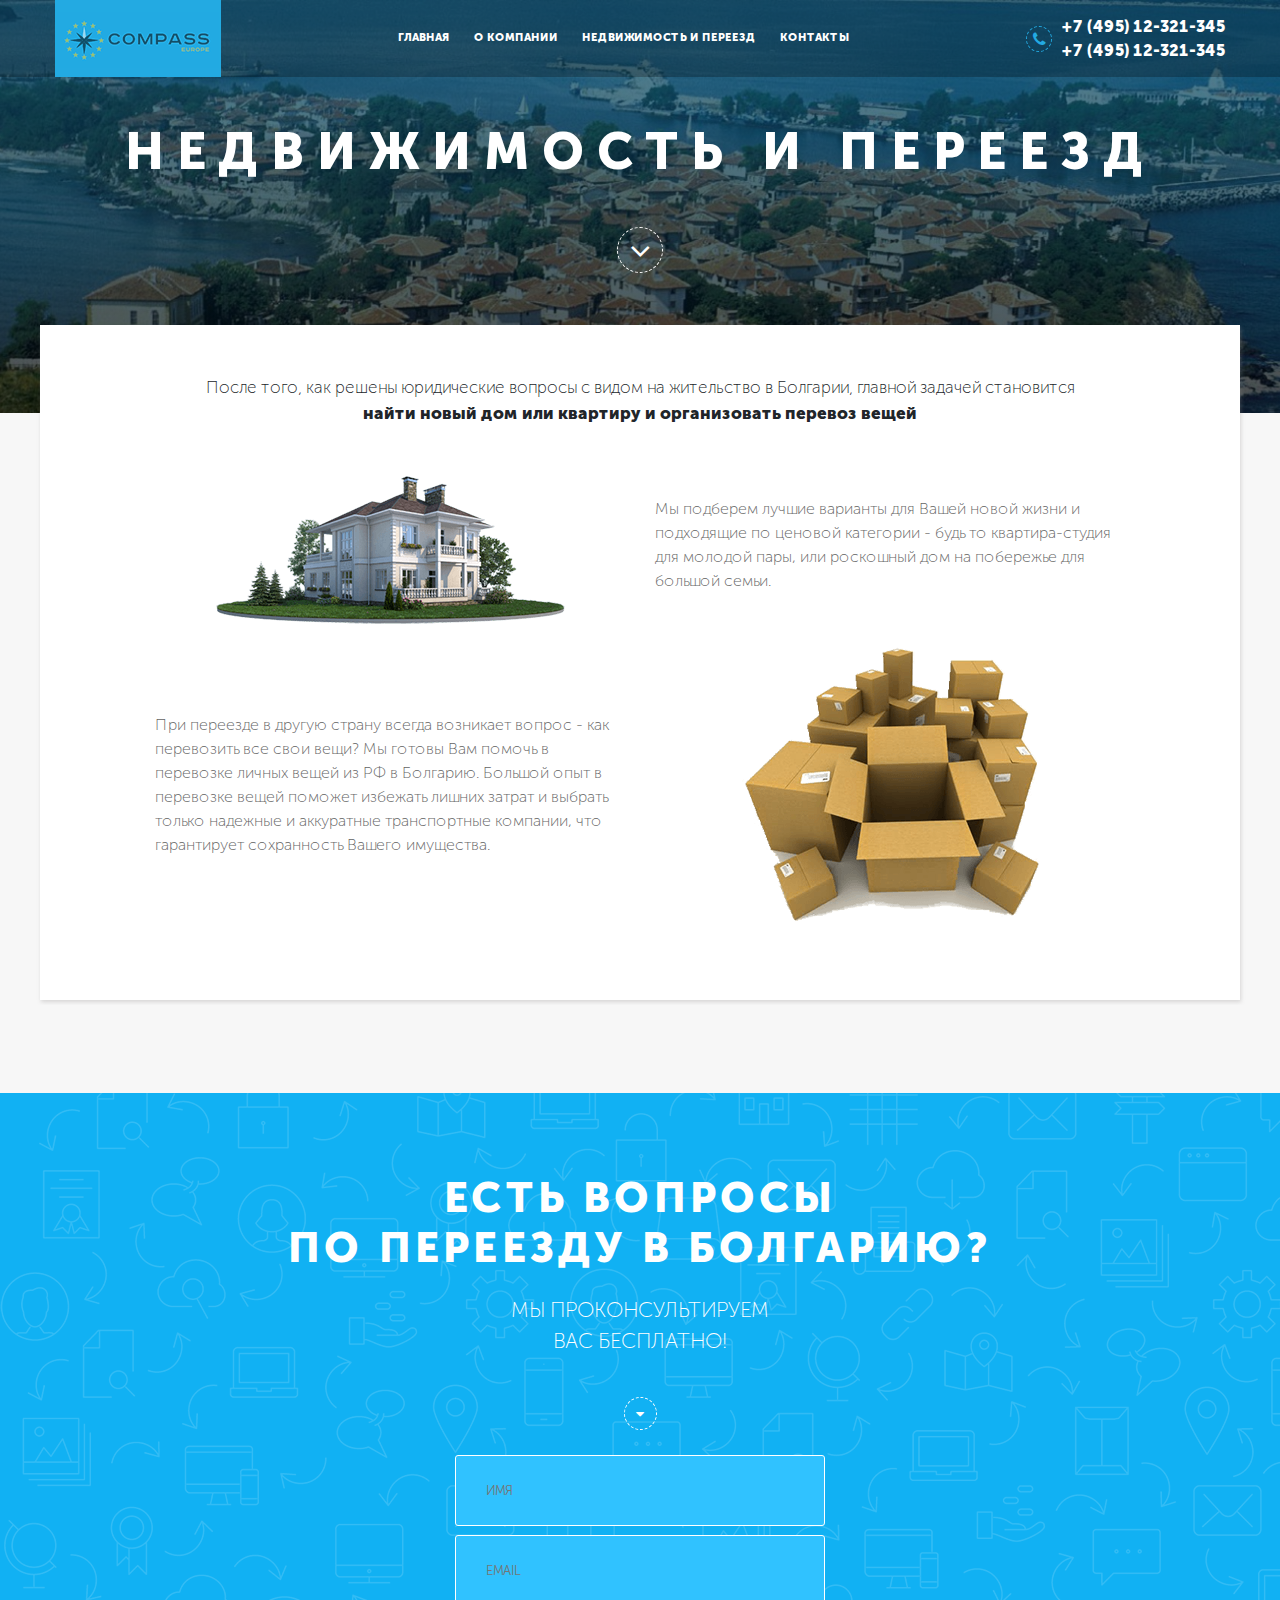
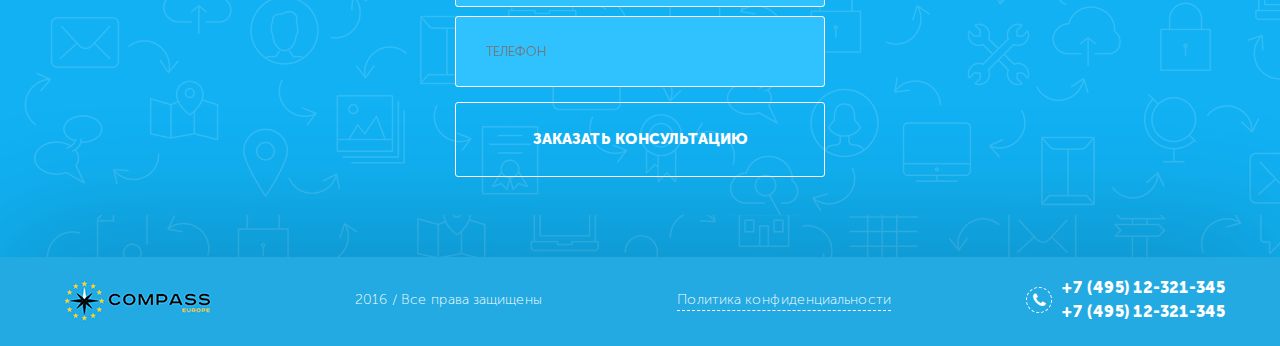
<file: move.html>
<!doctype html>
<html lang="ru">

<head>
	<!-- META -->
	<meta charset="utf-8">
	<meta name="viewport" content="width=device-width, initial-scale=1, shrink-to-fit=no">

	<!-- SEO -->
	<title>COMPASS - Недвижимость и переезд</title>
	<meta name="keywords" content="Ключевые слова">
	<meta name="description" content="Описание">
	
	<!-- Fonts CSS -->
	<link rel="stylesheet" href="css/fonts.css">
	<link rel="stylesheet" href="css/font-awesome.min.css">
	
	<!-- Bootstrap CSS -->
	<link rel="stylesheet" href="css/bootstrap.min.css">
	
	<!-- Slick CSS -->
	<link rel="stylesheet" href="css/slick.css">

	<!-- Magnific Popup core CSS file -->
	<link rel="stylesheet" href="css/magnific-popup.css">
	<link rel="stylesheet" href="css/magnific-popup-theme.css">

	<!-- Animate CSS -->
	<link rel="stylesheet" href="css/animate.min.css">

	<!-- Main CSS -->
	<link rel="stylesheet" href="css/main.css">
	<link rel="stylesheet" href="css/media.css">
</head>

<body>
	<header id="header" class="header header_page">
		<div class="header__overlay">
			<div class="navigation">
				<div class="navigation__wrap navigation__nofixed">
					<div class="navigation__panel">
						<div class="container">
							<div class="row">
								<div class="col-lg-12">
									<div class="navigation__box">
										<div class="logo">
											<a href="/index.html" class="logo__link">
												<img src="img/logo.png" alt="Логотип" class="logo__img">
											</a>
										</div>
										<div class="menu">
											<nav>
												<ul class="menu__list">
													<li class="menu__item">
														<a href="/index.html" class="menu__link">
															Главная
														</a>
													</li>
													<li class="menu__item">
														<a href="/about.html" class="menu__link">
															О компании
														</a>
													</li>
													<li class="menu__item">
														<a href="/move.html" class="menu__link">
															Недвижимость и переезд
														</a>
													</li>
													<li class="menu__item">
														<a href="/contacts.html" class="menu__link">
															Контакты
														</a>
													</li>
												</ul>
											</nav>
										</div>
										<div class="navigation__right-box">
											<div class="contact">
												<div class="contact__img">
													<i class="fa fa-phone" aria-hidden="true"></i>
												</div>
												<ul class="contact__list">
													<li class="contact__item">
															<a href="tel://+749512321345" class="contact__link">+7 (495) 12-321-345</a>
													</li>
													<li class="contact__item">
															<a href="tel://+749512321345" class="contact__link">+7 (495) 12-321-345</a>
													</li>
												</ul>
											</div>
											<div class="hamburger">
												<i class="fa fa-navicon" aria-hidden="true"></i>
											</div>
										</div>
									</div>
								</div>
							</div>
						</div>
					</div>
					<div class="mobile-menu"></div>
				</div>
			</div>

			<div class="offer animated pulse">
				<div class="container">
					<div class="row">
						<div class="col-lg-12">
							<h1 class="offer__desc">
								Недвижимость и переезд
							</h1>
						</div>
					</div>
				</div>
			</div>

			<div class="header__arrow align-self-center scrollTo wow swing" data-wow-delay="2s" data-to="#questions">
				<i class="fa fa-angle-down" aria-hidden="true"></i>
			</div>
		</div>
	</header>

	<section id="page" class="page p-move">
		<div class="page__wrap">
			<div class="container page__container">

				<div class="row">
					<div class="col-lg-12">
						<div class="page__title">
							После того, как решены юридические вопросы с видом на жительство в Болгарии, главной задачей становится<br><b>найти новый дом или квартиру и организовать перевоз вещей</b>
						</div>
					</div>
				</div>

				<div class="p-move__body">
					<div class="p-move__row p-move__one">
						<div class="row justify-content-center">
							<div class="col-lg-5 col-md-6 col-sm-12 d-flex justify-content-center align-items-center">
								<div class="p-move__img-box">
									<img src="img/move__home.png" alt="Дома" class="p-move__img">
								</div>
							</div>
							<div class="col-lg-5 col-md-6 col-sm-12 d-flex align-items-center">
								<div class="p-move__abz">
									<p class="p-move__paragraph">
										Мы подберем лучшие варианты для Вашей новой жизни и подходящие по ценовой категории - будь то квартира-студия
										для молодой пары, или роскошный дом на побережье для большой семьи.
									</p>
								</div>
							</div>
						</div>
					</div>

					<div class="p-move__row p-move__two">
						<div class="row justify-content-center">
							<div class="col-lg-5 col-md-6 col-sm-12 order-lg-2 order-md-2 d-flex justify-content-center align-items-center">
								<div class="p-move__img-box">
									<img src="img/move__box.png" alt="Коробка" class="p-move__img">
								</div>
							</div>
							<div class="col-lg-5 col-md-6 col-sm-12 order-lg-1 order-md-1 d-flex align-items-center">
								<div class="p-move__abz">
									<p class="p-move__paragraph">
										При переезде в другую страну всегда возникает вопрос - как перевозить все свои вещи? Мы готовы Вам помочь в
										перевозке личных вещей из РФ в Болгарию. Большой опыт в перевозке вещей поможет избежать лишних затрат и
										выбрать только надежные и аккуратные транспортные компании, что гарантирует сохранность Вашего имущества.
									</p>
								</div>
							</div>
						</div>
					</div>

				</div>
			</div>
		</div>
	</section>

	<section id="questions" class="questions">
		<div class="container">
			<div class="row">
				<div class="col-lg-12">
					<h2 class="questions__title">
						Есть вопросы<br>
						по переезду в болгарию?
					</h2>
					<p class="questions__desc">
						Мы проконсультируем<br>
						Вас бесплатно!
					</p>
					<div class="questions__round">
						<i class="fa fa-caret-down" aria-hidden="true"></i>
					</div>
				</div>
			</div>
			<div class="row">
				<div class="col-lg-4 offset-lg-4 col-md-6 offset-md-3 col-sm-12">
					<div class="form questions__form">
						<form action="php/php.html" method="GET" class="form__form form__ajax">
							<div class="form__input-box">
								<input name="name" type="text" class="form__input" placeholder="ИМЯ" required>
							</div>

							<div class="form__input-box">
								<input name="email" type="email" class="form__input" placeholder="EMAIL" required>
							</div>

							<div class="form__input-box">
								<input name="tel" type="tel" class="form__input mask-tel" placeholder="ТЕЛЕФОН" required>
							</div>

							<button type="submit" class="button button__ghost button__ghost_white form__button">
								Заказать консультацию
							</button>
						</form>
					</div>
				</div>
			</div>
		</div>
	</section>

	<footer id="footer" class="footer">
		<div class="container">
			<div class="row">
				<div class="col-lg-12">
					<div class="footer__box">
						<div class="f-logo">
							<a href="#" class="f-logo__link">
								<img src="img/logo_2.png" alt="Логотип" class="f-logo__img">
							</a>
						</div>

						<div class="copy">
							2016 / Все права защищены
						</div>

						<div class="policy d-none d-md-flex">
							<a href="#" class="policy__link">
								Политика конфиденциальности
							</a>
						</div>

						<div class="contact d-none d-lg-flex">
							<div class="contact__img contact__img_white">
								<i class="fa fa-phone" aria-hidden="true"></i>
							</div>
							<ul class="contact__list">
								<li class="contact__item">
										<a href="tel://+749512321345" class="contact__link">+7 (495) 12-321-345</a>
								</li>
								<li class="contact__item">
										<a href="tel://+749512321345" class="contact__link">+7 (495) 12-321-345</a>
								</li>
							</ul>
						</div>
					</div>
				</div>
			</div>
		</div>
	</footer>



	<!-- successModal -->
	<div id="successModal" class="popup-block mfp-hide">
		<div class="feedback-modal">
			<div class="feedback-modal__body">
				<div class="message">
					<i class="fa fa-check icon-success" aria-hidden="true"></i>
					<p class="feedback-modal__message"></p>
				</div>
			</div>
		</div>
	</div>

	<!-- errorModal -->
	<div id="errorModal" class="popup-block mfp-hide">
		<div class="feedback-modal">
			<div class="feedback-modal__body">
				<div class="message">
					<i class="fa fa-times icon-error" aria-hidden="true"></i>
					<p class="feedback-modal__message"></p>
				</div>
			</div>
		</div>
	</div>

	<!-- feedbackModal -->
	<div id="feedbackModal" class="popup-block mfp-hide">
		<div class="feedback-modal">
			<p class="feedback-modal__title">Узнать больше</p>
			<div class="form feedback-modal__form-box">
				<form action="php/php.html" method="GET" class="form__ajax feedback-modal__form" data-modal="true">
					<div class="form__input-box">
						<input name="name" type="text" class="feedback-modal__input" placeholder="ИМЯ" required>
					</div>

					<div class="form__input-box">
						<input name="email" type="email" class="feedback-modal__input" placeholder="EMAIL" required>
					</div>

					<div class="form__input-box">
						<input name="tel" type="tel" class="feedback-modal__input mask-tel" placeholder="ТЕЛЕФОН" required>
					</div>

					<button type="submit" class="button button__ghost button__ghost_white feedback-modal__button activeResponse" href="#responseModal">
						Заказать консультацию
					</button>
				</form>
			</div>
		</div>
	</div>


	<!-- Footer META -->
	<!-- jQuery, Popper.js, Bootstrap JS -->
	<script src="js/jquery.js"></script>
	<script src="js/popper.min.js"></script>
	<script src="js/bootstrap.min.js"></script>

	<!-- SlickSlider -->
	<script src="js/slick.js"></script>

	<!-- MagnificPopup -->
	<script src="js/jquery.magnific-popup.min.js"></script>

	<!-- MascedInput -->
	<script src="js/jquery.maskedinput.min.js"></script>

	<!-- WOWJS -->
	<script src="js/wow.min.js"></script>

	<!-- MAIN -->
	<script src="js/main.js"></script>
</body>

</html>
</file>
<file: css/fonts.css>
@font-face {
    font-family: 'Museo Sans Cyrl';
    src: url('../fonts/MuseoSansCyrl 100/MuseoSansCyrl-100.eot'); /* IE9 Compat Modes */
    src: url('../fonts/MuseoSansCyrl 100/MuseoSansCyrl-100.eot?#iefix') format('embedded-opentype'), /* IE6-IE8 */
    url('../fonts/MuseoSansCyrl 100/MuseoSansCyrl-100.woff2') format('woff2'), /* Super Modern Browsers */
    url('../fonts/MuseoSansCyrl 100/MuseoSansCyrl-100.woff') format('woff'), /* Pretty Modern Browsers */
    url('../fonts/MuseoSansCyrl 100/MuseoSansCyrl-100.ttf')  format('truetype'), /* Safari, Android, iOS */
    url('../fonts/MuseoSansCyrl 100/MuseoSansCyrl-100.svg#svgFontName') format('svg'); /* Legacy iOS */
    font-weight: 100;
    font-style: normal;
}

@font-face {
    font-family: 'Museo Sans Cyrl';
    src: url('../fonts/MuseoSansCyrl 300/MuseoSansCyrl-300.eot'); /* IE9 Compat Modes */
    src: url('../fonts/MuseoSansCyrl 300/MuseoSansCyrl-300.eot?#iefix') format('embedded-opentype'), /* IE6-IE8 */
    url('../fonts/MuseoSansCyrl 300/MuseoSansCyrl-300.woff2') format('woff2'), /* Super Modern Browsers */
    url('../fonts/MuseoSansCyrl 300/MuseoSansCyrl-300.woff') format('woff'), /* Pretty Modern Browsers */
    url('../fonts/MuseoSansCyrl 300/MuseoSansCyrl-300.ttf')  format('truetype'), /* Safari, Android, iOS */
    url('../fonts/MuseoSansCyrl 300/MuseoSansCyrl-300.svg#svgFontName') format('svg'); /* Legacy iOS */
    font-weight: 300;
    font-style: normal;
}

@font-face {
    font-family: 'Museo Sans Cyrl';
    src: url('../fonts/MuseoSansCyrl 900/MuseoSansCyrl-900.eot'); /* IE9 Compat Modes */
    src: url('../fonts/MuseoSansCyrl 900/MuseoSansCyrl-900.eot?#iefix') format('embedded-opentype'), /* IE6-IE8 */
    url('../fonts/MuseoSansCyrl 900/MuseoSansCyrl-900.woff2') format('woff2'), /* Super Modern Browsers */
    url('../fonts/MuseoSansCyrl 900/MuseoSansCyrl-900.woff') format('woff'), /* Pretty Modern Browsers */
    url('../fonts/MuseoSansCyrl 900/MuseoSansCyrl-900.ttf')  format('truetype'), /* Safari, Android, iOS */
    url('../fonts/MuseoSansCyrl 900/MuseoSansCyrl-900.svg#svgFontName') format('svg'); /* Legacy iOS */
    font-weight: 900;
    font-style: normal;
}


@font-face {
    font-family: 'Museo Sans Cyrl';
    src: url('../fonts/MuseoSansCyrl 100 Italic/MuseoSansCyrl-100Italic.eot'); /* IE9 Compat Modes */
    src: url('../fonts/MuseoSansCyrl 100 Italic/MuseoSansCyrl-100Italic.eot?#iefix') format('embedded-opentype'), /* IE6-IE8 */
    url('../fonts/MuseoSansCyrl 100 Italic/MuseoSansCyrl-100Italic.woff2') format('woff2'), /* Super Modern Browsers */
    url('../fonts/MuseoSansCyrl 100 Italic/MuseoSansCyrl-100Italic.woff') format('woff'), /* Pretty Modern Browsers */
    url('../fonts/MuseoSansCyrl 100 Italic/MuseoSansCyrl-100Italic.ttf')  format('truetype'), /* Safari, Android, iOS */
    url('../fonts/MuseoSansCyrl 100 Italic/MuseoSansCyrl-100Italic.svg#svgFontName') format('svg'); /* Legacy iOS */
    font-weight: 100;
    font-style: italic;
}

@font-face {
    font-family: 'Museo Sans Cyrl';
    src: url('../fonts/MuseoSansCyrl 300 Italic/MuseoSansCyrl-300Italic.eot'); /* IE9 Compat Modes */
    src: url('../fonts/MuseoSansCyrl 300 Italic/MuseoSansCyrl-300Italic.eot?#iefix') format('embedded-opentype'), /* IE6-IE8 */
    url('../fonts/MuseoSansCyrl 300 Italic/MuseoSansCyrl-300Italic.woff2') format('woff2'), /* Super Modern Browsers */
    url('../fonts/MuseoSansCyrl 300 Italic/MuseoSansCyrl-300Italic.woff') format('woff'), /* Pretty Modern Browsers */
    url('../fonts/MuseoSansCyrl 300 Italic/MuseoSansCyrl-300Italic.ttf')  format('truetype'), /* Safari, Android, iOS */
    url('../fonts/MuseoSansCyrl 300 Italic/MuseoSansCyrl-300Italic.svg#svgFontName') format('svg'); /* Legacy iOS */
    font-weight: 300;
    font-style: italic;
}

@font-face {
    font-family: 'Museo Sans Cyrl';
    src: url('../fonts/MuseoSansCyrl 900 Italic/MuseoSansCyrl-900Italic.eot'); /* IE9 Compat Modes */
    src: url('../fonts/MuseoSansCyrl 900 Italic/MuseoSansCyrl-900Italic.eot?#iefix') format('embedded-opentype'), /* IE6-IE8 */
    url('../fonts/MuseoSansCyrl 900 Italic/MuseoSansCyrl-900Italic.woff2') format('woff2'), /* Super Modern Browsers */
    url('../fonts/MuseoSansCyrl 900 Italic/MuseoSansCyrl-900Italic.woff') format('woff'), /* Pretty Modern Browsers */
    url('../fonts/MuseoSansCyrl 900 Italic/MuseoSansCyrl-900Italic.ttf')  format('truetype'), /* Safari, Android, iOS */
    url('../fonts/MuseoSansCyrl 900 Italic/MuseoSansCyrl-900Italic.svg#svgFontName') format('svg'); /* Legacy iOS */
    font-weight: 900;
    font-style: italic;
}
</file>
<file: css/main.css>
@charset "UTF-8";
html {
  font-size: 10px;
}

body {
  font-size: 1.4rem;
  font-family: 'Museo Sans Cyrl', sans-serif;
  font-weight: 100;
  font-style: normal;
  overflow-x: hidden;
  background: #f7f7f7;
}

a {
  text-decoration: none;
}

a:hover, a:active, a:focus {
  text-decoration: none;
  outline: none;
}

.color_blue {
  color: #23aae2;
}

.background_blue {
  background: #23aae2;
}

strong, b {
  font-weight: 700;
}

ul, li {
  list-style: none;
  padding: 0;
  margin: 0;
}

h1, h2, h3, h4, h5, h6 {
  margin: 0;
  padding: 0;
  font-weight: 900;
  text-transform: uppercase;
}

button:hover, button:active, button:focus, input:hover, input:active, input:focus {
  outline: none;
}

h1 {
  font-size: 9rem;
  letter-spacing: 0.4em;
}

h2 {
  font-size: 4.2rem;
  letter-spacing: 0.1em;
}

h3 {
  font-size: 2rem;
  letter-spacing: 0.03em;
}

p {
  color: #636363;
  font-size: 1.6rem;
}

.button {
  border-radius: 3px;
  text-transform: uppercase;
  outline: none;
  border: none;
  font-size: 15px;
  font-weight: 900;
  cursor: pointer;
  -webkit-transition: all 0.3s ease;
  transition: all 0.3s ease;
  overflow: hidden;
}

.button:hover, .button:focus, .button:active {
  outline: none;
}

.button__ghost {
  background: transparent;
  border: 1px solid;
}

.button__ghost_white {
  color: #fff;
}

.button__ghost_white:hover, .button__ghost_white:focus, .button__ghost_white:active {
  background: #fff;
  border-color: #fff;
  color: #000;
}

.button__ghost_blue {
  color: #23aae2;
}

.button__ghost_blue:hover, .button__ghost_blue:focus, .button__ghost_blue:active {
  border-color: #23aae2;
  background: #23aae2;
  color: #fff;
}

.scrollTo {
  cursor: pointer;
}

/* HEADER */
.logo {
  background: #23aae2;
  height: 77px;
}

.logo__link {
  display: block;
  height: 100%;
  overflow: hidden;
  display: -webkit-box;
  display: -ms-flexbox;
  display: flex;
  -webkit-box-align: center;
      -ms-flex-align: center;
          align-items: center;
  -webkit-box-pack: center;
      -ms-flex-pack: center;
          justify-content: center;
}

.logo__img {
  height: 58px;
}

.navigation {
  height: 77px;
  /* чтобы небыло прыжков */
}

.navigation__wrap {
  width: 100%;
  position: relative;
  z-index: 999;
}

.navigation__panel {
  background: rgba(0, 0, 0, 0.25);
  width: 100%;
  display: -webkit-box;
  display: -ms-flexbox;
  display: flex;
  -webkit-box-align: center;
      -ms-flex-align: center;
          align-items: center;
  height: 77px;
}

.navigation__nofixed, .navigation__hidden {
  position: absolute;
}

.navigation__hidden {
  -webkit-transform: translateY(-370px);
          transform: translateY(-370px);
}

.navigation__fixed {
  position: fixed;
  -webkit-transform: translateY(0);
          transform: translateY(0);
  -webkit-transition: -webkit-transform 0.9s;
  transition: -webkit-transform 0.9s;
  transition: transform 0.9s;
  transition: transform 0.9s, -webkit-transform 0.9s;
}

.navigation__fixed .navigation__panel {
  background: #333;
  height: auto;
}

.navigation__fixed .navigation__panel .logo {
  height: auto;
}

.navigation .mobile-menu {
  -webkit-transition: all 0.3s ease;
  transition: all 0.3s ease;
  overflow: hidden;
  width: 100%;
  background: rgba(0, 0, 0, 0.6);
  -webkit-transform: scale(0);
          transform: scale(0);
  -webkit-transform-origin: top center;
          transform-origin: top center;
}

.navigation .mobile-menu .menu__list {
  width: 100%;
  display: -webkit-box;
  display: -ms-flexbox;
  display: flex;
  -webkit-box-orient: vertical;
  -webkit-box-direction: normal;
      -ms-flex-direction: column;
          flex-direction: column;
}

.navigation .mobile-menu .menu__link {
  display: block;
  width: 100%;
  text-align: center;
  font-weight: 900;
}

.navigation .mobile-menu_active {
  -webkit-transform: scale(1);
          transform: scale(1);
}

.navigation__box {
  display: -webkit-box;
  display: -ms-flexbox;
  display: flex;
  -webkit-box-pack: justify;
      -ms-flex-pack: justify;
          justify-content: space-between;
  -webkit-box-align: center;
      -ms-flex-align: center;
          align-items: center;
}

.navigation__right-box {
  display: -webkit-box;
  display: -ms-flexbox;
  display: flex;
  -webkit-box-align: center;
      -ms-flex-align: center;
          align-items: center;
  -webkit-box-pack: end;
      -ms-flex-pack: end;
          justify-content: end;
}

.header {
  background: url("../img/header_bg.jpg") no-repeat center center;
  background-size: cover;
  color: #fff;
}

.header a {
  color: #fff;
}

.header a:hover, .header a:active, .header a:focus {
  color: #fff;
}

.header__overlay {
  background: -webkit-gradient(linear, left top, left bottom, from(rgba(0, 80, 113, 0.69)), to(rgba(0, 0, 0, 0.69)));
  background: linear-gradient(to bottom, rgba(0, 80, 113, 0.69) 0%, rgba(0, 0, 0, 0.69) 100%);
  filter: progid:DXImageTransform.Microsoft.gradient( startColorstr='#b0005071', endColorstr='#b0000000',GradientType=0 );
  height: 100vh;
  display: -webkit-box;
  display: -ms-flexbox;
  display: flex;
  -webkit-box-orient: vertical;
  -webkit-box-direction: normal;
      -ms-flex-direction: column;
          flex-direction: column;
  -webkit-box-pack: justify;
      -ms-flex-pack: justify;
          justify-content: space-between;
}

.header__arrow {
  display: block;
  font-size: 32px;
  border-radius: 50%;
  border: 1px dashed #fff;
  color: #fff;
  height: 46px;
  width: 46px;
  line-height: 46px;
  text-align: center;
  margin-bottom: 10vh;
}

.header_page .header__overlay {
  height: 413px;
}

.header_page .offer__title {
  font-size: 5.1rem;
  letter-spacing: 0.18em;
}

.header_page .header__arrow {
  margin-bottom: 140px;
}

.menu {
  font-weight: 900;
  text-transform: uppercase;
  font-size: 1.1rem;
}

.menu__list {
  display: -webkit-box;
  display: -ms-flexbox;
  display: flex;
  -ms-flex-pack: distribute;
      justify-content: space-around;
}

.menu__link {
  padding: 10px 12px;
  border-radius: 3px;
  -webkit-transition: all 0.3s ease;
  transition: all 0.3s ease;
}

.menu__link:hover, .menu__link:active, .menu__link:focus, .menu__link_active {
  background: rgba(255, 255, 255, 0.14);
}

.contact {
  font-size: 1.6rem;
  font-weight: 900;
  display: -webkit-box;
  display: -ms-flexbox;
  display: flex;
  -webkit-box-align: center;
      -ms-flex-align: center;
          align-items: center;
}

.contact__img {
  font-size: 16px;
  color: #23aae2;
  border: 1px dashed #23aae2;
  height: 26px;
  width: 26px;
  line-height: 26px;
  text-align: center;
  border-radius: 50%;
  margin-right: 10px;
}

.contact__img_white {
  color: #fff;
  border: 1px dashed #fff;
}

.contact__list {
  color: #fff;
}

.contact__list a {
  color: #fff;
}

.hamburger {
  display: none;
  margin-left: 20px;
  font-size: 32px;
  cursor: pointer;
}

.offer {
  text-align: center;
}

.offer__desc {
  color: #fff;
  font-size: 5.1rem;
  text-transform: uppercase;
  font-weight: 900;
  letter-spacing: 0.25em;
}

/* Advantages */
.advantages {
  padding: 80px 0 90px;
}

.advantages__list {
  margin-top: 60px;
}

.advantage {
  overflow: hidden;
  background: #f4f4f4;
  border-radius: 3px;
  text-align: center;
  padding: 45px 40px 30px;
  height: 100%;
  -webkit-box-shadow: 1px 2px 4px 0 rgba(149, 147, 147, 0.33);
          box-shadow: 1px 2px 4px 0 rgba(149, 147, 147, 0.33);
  min-height: 390px;
  display: -webkit-box;
  display: -ms-flexbox;
  display: flex;
  -webkit-box-orient: vertical;
  -webkit-box-direction: normal;
      -ms-flex-direction: column;
          flex-direction: column;
}

.advantage__img-box {
  width: 100px;
  height: 100px;
  margin: 0 auto;
}

.advantage__title {
  text-align: center;
}

.advantage__title:after {
  content: '';
  background: #c6c6c6;
  display: block;
  width: 38px;
  height: 1px;
  margin: 15px auto 17px;
}

.advantage__text {
  font-size: 1.7rem;
}

/* MOVE */
.move {
  background: url("../img/pereezd.jpg") no-repeat center center;
  background-size: cover;
  color: #fff;
  text-align: center;
}

.move__overlay {
  background: rgba(14, 42, 65, 0.86);
  padding: 90px 0 100px;
}

.move__desc {
  color: #fff;
  font-style: italic;
  font-size: 1.8rem;
  max-width: 440px;
  margin: 0 auto;
  margin-top: 30px;
}

.move__author {
  display: inline-block;
  text-transform: uppercase;
  font-size: 1.4rem;
  font-weight: 900;
  margin-top: 16px;
}

.move__answer {
  font-size: 3.7rem;
  font-weight: 900;
  margin-top: 60px;
  text-transform: uppercase;
}

.move__optimal {
  font-size: 1.8rem;
  color: #fff;
}

.move__button {
  padding: 20px 35px;
  margin-top: 40px;
}

.box {
  position: relative;
  border: 1px dashed #fff;
  padding: 50px 0;
  margin-top: 50px;
}

.box__lite {
  font-size: 1.9rem;
  text-transform: uppercase;
}

.box__strong {
  font-size: 2.3rem;
  font-weight: 900;
  text-transform: uppercase;
}

.box__round {
  position: absolute;
  left: 50%;
  margin-left: -16.5px;
  height: 33px;
  width: 33px;
  border: 1px dashed #fff;
  color: #fff;
  border-radius: 50%;
  line-height: 33px;
  font-size: 10px;
  text-align: center;
}

.box__round_top {
  top: 0;
  margin-top: -16.5px;
  background: #213646;
}

.box__round_bottom {
  bottom: 0;
  margin-bottom: -16.5px;
  background: #233d53;
}

/* REALTY */
.realty {
  text-align: center;
  background: url("../img/city.png") no-repeat center bottom;
  padding: 100px 0;
}

.realty__wrap {
  margin-top: 150px;
  position: relative;
}

.realty__box {
  background: #f4f4f4;
  -webkit-box-shadow: 1px 2px 4px 0px rgba(149, 147, 147, 0.33);
          box-shadow: 1px 2px 4px 0px rgba(149, 147, 147, 0.33);
  padding: 40px 18px;
  margin-bottom: 6px;
  position: relative;
  z-index: 7;
}

.realty__box-icon {
  height: 60px;
  width: 60px;
  border-radius: 50%;
  text-align: center;
  line-height: 61px;
  color: #fff;
  font-size: 26px;
  background: #23aae2;
  position: absolute;
  bottom: -30px;
  left: 50%;
  margin-left: -30px;
  z-index: 10;
}

.realty__box_first {
  padding-top: 70px;
}

.realty__box-title {
  margin-bottom: 15px;
}

.realty__box-text {
  font-size: 1.7rem;
}

.realty__button {
  padding: 20px 35px;
  margin-top: 50px;
  border: 2px solid;
}

.box-imgs {
  position: absolute;
  top: -125px;
  left: 50%;
  margin-left: -160px;
}

.box-imgs__item {
  position: relative;
  z-index: 5;
  float: left;
}

.box-imgs__item:nth-child(1) {
  margin-top: 70px;
}

.box-imgs__item:nth-child(2) {
  z-index: 10;
  margin-left: -55px;
}

.box-imgs__item:nth-child(3) {
  margin-top: 70px;
  margin-left: -80px;
}

/* REVIEW */
.review {
  padding: 80px 0;
}

.review__title {
  text-align: center;
}

.review__slider {
  margin: 0 auto;
  margin-top: 55px;
  max-width: 764px;
}

.slider {
  position: relative;
}

.slider__box {
  display: -webkit-box;
  display: -ms-flexbox;
  display: flex;
  -webkit-box-shadow: 1px 2px 4px 0 rgba(149, 147, 147, 0.33);
          box-shadow: 1px 2px 4px 0 rgba(149, 147, 147, 0.33);
  padding: 40px;
  margin: 10px;
  min-height: 260px;
}

.slider__img-box {
  margin-right: 30px;
  display: -webkit-box;
  display: -ms-flexbox;
  display: flex;
  -webkit-box-pack: center;
      -ms-flex-pack: center;
          justify-content: center;
  -webkit-box-align: center;
      -ms-flex-align: center;
          align-items: center;
  width: 100%;
}

.slider__img {
  display: block;
  width: 132px;
  height: 132px;
  background: #333;
  border-radius: 50%;
}

.slider__text-box {
  display: -webkit-box;
  display: -ms-flexbox;
  display: flex;
  -webkit-box-orient: vertical;
  -webkit-box-direction: normal;
      -ms-flex-direction: column;
          flex-direction: column;
}

.slider__heading {
  display: -webkit-box;
  display: -ms-flexbox;
  display: flex;
  -webkit-box-pack: justify;
      -ms-flex-pack: justify;
          justify-content: space-between;
  -webkit-box-align: center;
      -ms-flex-align: center;
          align-items: center;
}

.slider__name {
  text-transform: uppercase;
  font-weight: 900;
  font-size: 1.6rem;
}

.slider__social {
  text-transform: uppercase;
  font-weight: 900;
  font-size: 1.2rem;
  color: #23aae2;
  text-decoration: underline;
}

.slider__social-link {
  color: #23aae2;
  text-decoration: underline;
}

.slider__social-link:hover, .slider__social-link:active, .slider__social-link:focus {
  color: #23aae2;
  text-decoration: underline;
}

.slider__route {
  text-transform: uppercase;
  font-weight: 100;
  font-size: 1.2rem;
  color: #23aae2;
}

.slider__text {
  font-size: 1.4rem;
  font-style: italic;
  font-weight: 100;
  color: #363636;
  margin-top: 20px;
}

.slider__arrows {
  font-size: 45px;
}

.slider__arrow {
  position: absolute;
  top: 50%;
  margin-top: -22px;
  border: none;
  color: #23aae2;
  background: transparent;
  outline: none;
  cursor: pointer;
}

.slider__arrow_prev {
  left: -80px;
}

.slider__arrow_next {
  right: -80px;
}

.slider__arrow:hover, .slider__arrow:active, .slider__arrow:focus {
  outline: none;
}

.slider__slick-dots {
  position: absolute;
  bottom: -50px;
  left: 0;
  width: 100%;
  display: -webkit-box;
  display: -ms-flexbox;
  display: flex;
  -webkit-box-pack: center;
      -ms-flex-pack: center;
          justify-content: center;
}

.slider__slick-dots li {
  margin-right: 10px;
}

.slider__slick-dots li:last-child {
  margin-right: 0;
}

.slider__slick-dots li button {
  padding: 0;
  background: transparent;
  color: transparent;
  border: none;
  border: 1px dashed #23aae2;
  border-radius: 50%;
  display: block;
  height: 19px;
  width: 19px;
  cursor: pointer;
}

.slider__slick-dots .slick-active button {
  background: #23aae2;
}

/* QUESTIONS */
.questions {
  text-align: center;
  background: #11b1f3 url("../img/consulting_bg.png");
  color: #fff;
  padding: 80px 0;
}

.questions__desc {
  color: #fff;
  text-transform: uppercase;
  font-weight: 100;
  font-size: 2.1rem;
  margin-top: 20px;
}

.questions__round {
  height: 33px;
  width: 33px;
  line-height: 33px;
  color: #fff;
  border: 1px dashed;
  text-align: center;
  border-radius: 50%;
  display: inline-block;
  margin-top: 30px;
}

.questions__form {
  margin-top: 25px;
}

.form__input-box {
  margin-bottom: 9px;
}

.form__input {
  display: block;
  width: 100%;
  padding: 25px 30px;
  font-size: 13px;
  background: #30c2ff;
  border: 1px solid #fff;
  color: #fff;
  border-radius: 3px;
  -webkit-box-shadow: none;
          box-shadow: none;
  text-transform: uppercase;
}

.form__input:focus {
  -webkit-box-shadow: 0px 0px 35px 0px rgba(14, 14, 14, 0.3);
          box-shadow: 0px 0px 35px 0px rgba(14, 14, 14, 0.3);
  outline: none;
}

.form__button {
  display: block;
  font-size: 15px;
  padding: 25px 0;
  width: 100%;
  margin-top: 15px;
}

.footer {
  background: #23aae2;
  color: #fff;
  padding: 14px 0 17px;
  -webkit-box-shadow: 3px -13px 131px 0px rgba(0, 0, 0, 0.26);
          box-shadow: 3px -13px 131px 0px rgba(0, 0, 0, 0.26);
}

.footer__box {
  display: -webkit-box;
  display: -ms-flexbox;
  display: flex;
  -webkit-box-pack: justify;
      -ms-flex-pack: justify;
          justify-content: space-between;
  -webkit-box-align: center;
      -ms-flex-align: center;
          align-items: center;
}

.footer .policy__link {
  color: #fff;
  text-decoration: none;
  border-bottom: 1px dashed #fff;
}

/* ОСНОВНЫЕ СТИЛИ */
/* СТИЛИ СТРАНИЦ */
.page__wrap {
  position: relative;
  top: -88px;
  overflow-x: hidden;
  padding-bottom: 5px;
}

.page__container {
  background: #fff;
  -webkit-box-shadow: 1px 2px 4px 0 rgba(149, 147, 147, 0.33);
          box-shadow: 1px 2px 4px 0 rgba(149, 147, 147, 0.33);
  min-height: 300px;
  padding-top: 50px;
  padding-bottom: 60px;
}

.page__title {
  text-align: center;
  font-size: 1.7rem;
}

.page__line {
  padding: 20px 50px;
  color: #fff;
  background: #23aae2;
  text-transform: uppercase;
  text-align: center;
  font-size: 2.3rem;
  font-weight: 700;
  text-align: center;
  margin-left: -15px;
  margin-right: -15px;
}

/**** CONTACTS ****/
.p-contacts__body {
  margin-top: 50px;
}

.communications__item {
  margin-bottom: 35px;
}

.communications__item:last-child {
  margin-bottom: 0;
}

.communication {
  display: -webkit-box;
  display: -ms-flexbox;
  display: flex;
  -webkit-box-align: start;
      -ms-flex-align: start;
          align-items: flex-start;
}

.communication__img-box {
  width: 50px;
  height: 50px;
  display: -webkit-box;
  display: -ms-flexbox;
  display: flex;
  -webkit-box-pack: center;
      -ms-flex-pack: center;
          justify-content: center;
  -webkit-box-align: center;
      -ms-flex-align: center;
          align-items: center;
  margin-right: 30px;
}

.communication__table {
  display: table;
  font-size: 1.6rem;
  margin-top: 5px;
}

.communication__tr {
  display: table-row;
}

.communication__td {
  display: table-cell;
  padding-left: 5px;
}

.communication__td a {
  color: #000;
}

.communication__title {
  font-size: 1.8rem;
  font-weight: 900;
}

.p-form {
  background: #11b2f5;
  text-align: center;
  color: #fff;
  padding: 40px 0;
  border-radius: 3px;
}

.p-form__heading {
  padding: 0 30px;
}

.p-form__body {
  padding: 0 50px;
  margin-top: 25px;
}

.p-form__input-box {
  margin-bottom: 7px;
}

.p-form__input {
  width: 100%;
  border-radius: 3px;
  border: 1px solid #fff;
  background: #30c2ff;
  padding: 23px 40px 19px;
  height: 53px;
  font-size: 1.1rem;
  color: #fff;
  font-weight: 300;
  -webkit-box-shadow: none;
          box-shadow: none;
}

.p-form__input:focus {
  -webkit-box-shadow: 0px 0px 35px 0px rgba(14, 14, 14, 0.3);
          box-shadow: 0px 0px 35px 0px rgba(14, 14, 14, 0.3);
  outline: none;
}

.p-form__title {
  font-size: 2.5rem;
  font-weight: 900;
  text-transform: uppercase;
  line-height: 1.2em;
}

.p-form__title_small {
  font-size: 2rem;
}

.p-form__description {
  text-transform: uppercase;
  font-size: 1.8rem;
  margin-top: 5px;
}

.p-form__button {
  width: 100%;
  height: 55px;
  border-width: 2px;
  margin-top: 5px;
}

/**** ABOUT ****/
.p-about .motivation {
  margin-top: 60px;
}

.p-about .page__line {
  margin-top: 55px;
}

.p-about .partners {
  margin-top: 60px;
}

.motivation {
  text-align: center;
  text-transform: uppercase;
}

.motivation__item {
  display: -webkit-box;
  display: -ms-flexbox;
  display: flex;
  -webkit-box-orient: vertical;
  -webkit-box-direction: normal;
      -ms-flex-direction: column;
          flex-direction: column;
  -webkit-box-pack: center;
      -ms-flex-pack: center;
          justify-content: center;
  -webkit-box-align: center;
      -ms-flex-align: center;
          align-items: center;
}

.motivation__text_big {
  font-size: 3.9rem;
  font-weight: 900;
  line-height: 1.2em;
  letter-spacing: 0.1em;
  white-space: nowrap;
}

.motivation__text_medium {
  font-size: 3rem;
  font-weight: 900;
  line-height: 1.1em;
  letter-spacing: 0.1em;
  white-space: nowrap;
}

.motivation__text_small {
  font-size: 1.5rem;
  font-weight: 900;
  letter-spacing: 0.09em;
  white-space: nowrap;
}

.motivation__text_lite {
  font-size: 1.9rem;
  font-weight: 100;
  color: #bdbdbd;
  letter-spacing: 0.2em;
  white-space: nowrap;
}

.partners__title {
  font-size: 2.9rem;
  text-align: center;
}

.partners__u-cards {
  margin-top: 50px;
}

.partners__u-card {
  margin-bottom: 30px;
}

.u-card {
  background: #f4f4f4;
  border-radius: 3px;
  padding: 36px 40px 30px;
  -webkit-box-shadow: 1px 2px 4px 0 rgba(149, 147, 147, 0.33);
          box-shadow: 1px 2px 4px 0 rgba(149, 147, 147, 0.33);
  min-height: 525px;
}

.u-card__img-box {
  text-align: center;
}

.u-card__img {
  height: 136px;
  width: 136px;
  border-radius: 50%;
  overflow: hidden;
}

.u-card__title {
  text-align: center;
  font-weight: 900;
  font-style: 2.1rem;
  margin-top: 25px;
}

.u-card__title:after {
  content: '';
  display: block;
  width: 25px;
  height: 1px;
  background: #c6c6c6;
  margin: 15px auto;
}

.u-card__text {
  font-size: 1.6rem;
}

/**** MOVE ****/
.p-move__body {
  margin-top: 50px;
}

.p-move__two {
  margin-top: 15px;
}
/*# sourceMappingURL=main.css.map */
</file>
<file: css/media.css>
@media (min-width: 1200px) {
  .header {
    background-attachment: fixed;
  }
  .move {
    background-attachment: fixed;
  }
  .container {
    max-width: 1200px;
  }
}

/* XL */
/* LG */
@media (max-width: 991px) {
  .motivation {
    display: -webkit-box;
    display: -ms-flexbox;
    display: flex;
    -webkit-box-orient: vertical;
    -webkit-box-direction: normal;
        -ms-flex-direction: column;
            flex-direction: column;
  }
  .motivation__one, .motivation__two {
    margin-bottom: 10px;
  }
  .s-page-a {
    text-align: center;
    background: #fff;
  }
  .s-page-a__body {
    padding: 50px 0 60px;
  }
  .s-page-a__in {
    position: relative;
    top: 0px;
    background: transparent;
    -webkit-box-shadow: none;
            box-shadow: none;
  }
  .s-page-a .p-contacts {
    width: 100%;
    margin-bottom: 20px;
  }
  .s-page-a .p-contacts .p-contact {
    display: -webkit-box;
    display: -ms-flexbox;
    display: flex;
    -webkit-box-orient: vertical;
    -webkit-box-direction: normal;
        -ms-flex-direction: column;
            flex-direction: column;
    -webkit-box-pack: center;
        -ms-flex-pack: center;
            justify-content: center;
    -webkit-box-align: center;
        -ms-flex-align: center;
            align-items: center;
  }
  .s-page-a .p-contacts .p-contact__text {
    margin: 0;
    margin-top: 20px;
  }
  .navigation .menu {
    display: none;
  }
  .navigation .hamburger {
    display: block;
  }
  h1 {
    font-size: 6.4rem;
  }
  .offer__desc {
    font-size: 4.4rem;
  }
  .advantage {
    margin-bottom: 20px;
  }
  .header_page .header__arrow {
    margin-bottom: 40px;
  }
}

/* MD */
@media (max-width: 767px) {
  /* MAIN */
  h1 {
    font-size: 4.7rem;
  }
  h2 {
    font-size: 3.3rem;
  }
  .offer__desc {
    font-size: 3.3rem;
  }
  .slider__box {
    display: -webkit-box;
    display: -ms-flexbox;
    display: flex;
    -webkit-box-orient: vertical;
    -webkit-box-direction: normal;
        -ms-flex-direction: column;
            flex-direction: column;
  }
  .slider__img-box {
    margin-bottom: 20px;
    margin-right: 0;
  }
  .slider__heading {
    display: -webkit-box;
    display: -ms-flexbox;
    display: flex;
    -webkit-box-orient: vertical;
    -webkit-box-direction: normal;
        -ms-flex-direction: column;
            flex-direction: column;
    text-align: center;
  }
  .slider__text {
    text-align: center;
  }
  .footer {
    text-align: center;
  }
  /* PAGE */
  .page__wrap {
    position: relative;
    top: 0px;
    background: #fff;
  }
  .page__container {
    background: transparent;
    -webkit-box-shadow: none;
            box-shadow: none;
  }
  .page__line {
    position: relative;
  }
  .page__line:before, .page__line:after {
    content: 'A';
    color: #23aae2;
    font-size: 2.3rem;
    padding: 20px 50px;
    background: #23aae2;
    display: block;
    position: absolute;
    top: 0;
    width: 500px;
  }
  .page__line:before {
    left: -500px;
  }
  .page__line:after {
    right: -500px;
  }
  /* ABOUT */
  .communications {
    width: 100%;
    margin-bottom: 40px;
  }
  .communication {
    display: -webkit-box;
    display: -ms-flexbox;
    display: flex;
    -webkit-box-pack: center;
        -ms-flex-pack: center;
            justify-content: center;
    -webkit-box-align: center;
        -ms-flex-align: center;
            align-items: center;
    -webkit-box-orient: vertical;
    -webkit-box-direction: normal;
        -ms-flex-direction: column;
            flex-direction: column;
    text-align: center;
  }
  .communication__img-box {
    margin-right: 0;
    margin-bottom: 5px;
  }
  .motivation__item {
    margin-bottom: 30px;
  }
  .motivation__item:last-child {
    margin-bottom: 0;
  }
  /* MOVE */
  .p-move__img-box {
    width: 100%;
    text-align: center;
  }
  .p-move__abz {
    width: 100%;
    text-align: center;
    margin-top: 30px;
  }
}

/* SM */
@media (max-width: 575px) {
  h1 {
    font-size: 3.7rem;
    letter-spacing: 0.2em;
  }
  h2 {
    font-size: 2.3rem;
  }
  .offer__desc {
    font-size: 2.3rem;
  }
  .footer__box {
    -webkit-box-orient: vertical;
    -webkit-box-direction: normal;
        -ms-flex-direction: column;
            flex-direction: column;
  }
  .navigation .contact {
    display: none;
  }
}

@media (max-width: 350px) {
  .box-imgs {
    margin-left: -40px;
  }
  .box-imgs__item:nth-child(1), .box-imgs__item:nth-child(3) {
    display: none;
  }
}
/*# sourceMappingURL=media.css.map */
</file>
